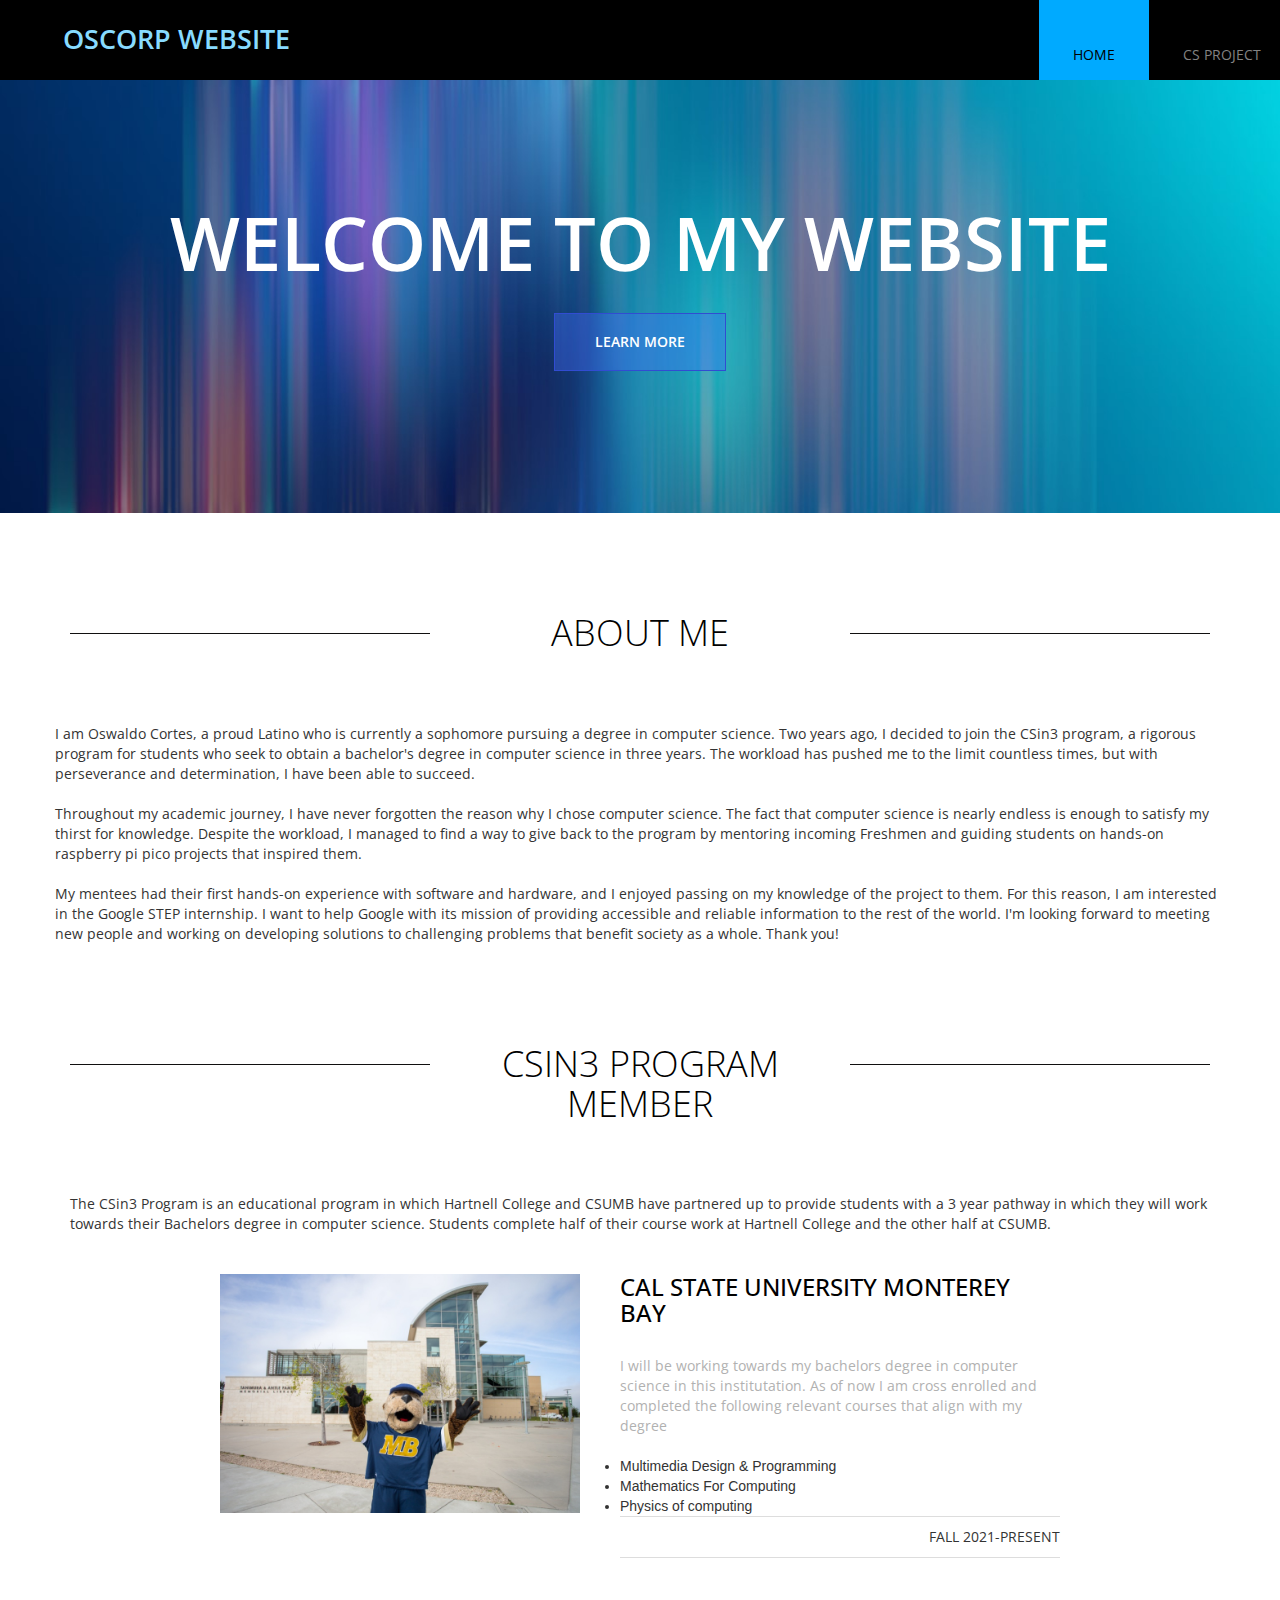
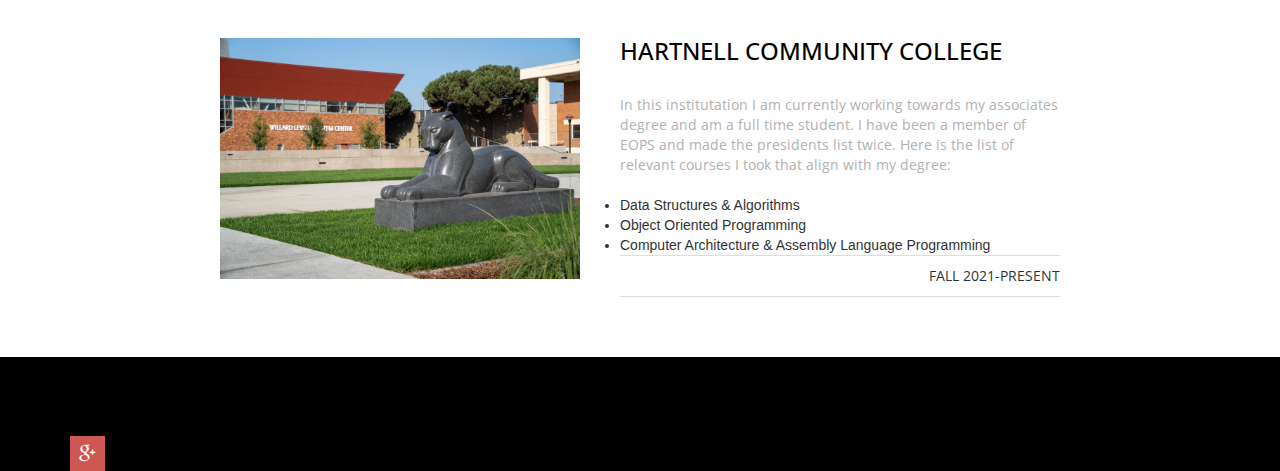
<file: index.html>
<!DOCTYPE html>
<html lang="en">
<head>
  <meta charset="utf-8">
  <meta http-equiv="X-UA-Compatible" content="IE=edge">
  <meta name="viewport" content="width=device-width, initial-scale=1">
  <title>OSCORP Website</title>
<!--
Holiday Template
http://www.templatemo.com/tm-475-holiday
-->
  <link href='http://fonts.googleapis.com/css?family=Open+Sans:400,300,400italic,600,700' rel='stylesheet' type='text/css'>
  <link href="css/font-awesome.min.css" rel="stylesheet">
  <link href="css/bootstrap.min.css" rel="stylesheet">
  <link href="css/bootstrap-datetimepicker.min.css" rel="stylesheet">  
  <link href="css/flexslider.css" rel="stylesheet">
  <link href="css/templatemo-style.css" rel="stylesheet">

  <!-- HTML5 shim and Respond.js for IE8 support of HTML5 elements and media queries -->
  <!-- WARNING: Respond.js doesn't work if you view the page via file:// -->
    <!--[if lt IE 9]>
    <script src="https://oss.maxcdn.com/html5shiv/3.7.2/html5shiv.min.js"></script>
    <script src="https://oss.maxcdn.com/respond/1.4.2/respond.min.js"></script>
    <![endif]-->

  </head>
  <body class="tm-gray-bg">
  	<!-- Header -->
	  
  	<div class="tm-header">
		<div class = "row">
			<div class="col-lg-6 col-md-4 col-sm-3 tm-site-name-container">
				<a href="#" class="tm-site-name">Oscorp Website</a>	
			</div>
			<nav class="tm-nav">
				<ul>
					<li><a href="projects.html">CS Project</a></li>
					<li><a href="index.html" class="active">Home</a></li>
				</ul>
			</nav>
		</div>
  	</div>
	
	<!-- Banner -->
	<section class="tm-banner">
		<!-- Flexslider -->
		<div class="flexslider flexslider-banner">
		  <ul class="slides">
		    <li>
			    <div class="tm-banner-inner">
					<h1 class="tm-banner-title">Welcome to my Website</h1>
					<a href="#more" class="tm-banner-link">Learn More</a>	
				</div>
				<img src="img/blue7.jpg" width = 100%/>	
		    </li>
		    <!-- <li>
			    <div class="tm-banner-inner">
					<h1 class="tm-banner-title">Lorem <span class="tm-yellow-text">Ipsum</span> Dolor</h1>
					<p class="tm-banner-subtitle">Wonderful Destinations</p>
					<a href="#more" class="tm-banner-link">Learn More</a>	
				</div>
		      <img src="img/banner-2.jpg" alt="Image" />
		    </li>
		    <li>
			    <div class="tm-banner-inner">
					<h1 class="tm-banner-title">Proin <span class="tm-yellow-text">Gravida</span> Nibhvell</h1>
					<p class="tm-banner-subtitle">Velit Auctor</p>
					<a href="#more" class="tm-banner-link">Learn More</a>	
				</div>
		      <img src="img/banner-3.jpg" alt="Image" />
		    </li> -->
		  </ul>
		</div>	
	</section>

		
	
	<!-- white bg -->
	<section class="tm-white-bg">
		<div class="container">
			<div class="row">
				<div class="tm-section-header section-margin-top">
					<div class="col-lg-4 col-md-3 col-sm-3"><hr></div>
					<div class="col-lg-4 col-md-6 col-sm-6" id = more><h2 class="tm-section-title">About Me</h2></div>
					<div class="col-lg-4 col-md-3 col-sm-3"><hr></div>	
				</div>
				<div>
					<p>
						I am Oswaldo Cortes, a proud Latino who is currently a sophomore pursuing a degree in computer science.
						Two years ago, I decided to join the CSin3 program, a rigorous program for students who seek to obtain a
						bachelor's degree in computer science in three years. The workload has pushed me to the limit countless times,
						 but with perseverance and determination, I have been able to succeed.
						<br>
						<br>
						Throughout my academic journey, I have never forgotten the reason why I chose computer science. The fact that
						computer science is nearly endless is enough to satisfy my thirst for knowledge. Despite the workload, I managed
						to find a way to give back to the program by mentoring incoming Freshmen and guiding students on hands-on raspberry
						pi pico projects that inspired them.
						<br>
						<br>
						My mentees had their first hands-on experience with software and hardware, and I enjoyed passing on my knowledge
						 of the project to them. For this reason, I am interested in the Google STEP internship. I want to help Google with
						  its mission of providing accessible and reliable information to the rest of the world. I'm looking forward to meeting 
						  new people and working on developing solutions to challenging problems that benefit society as a whole. Thank you!
					</p>
				</div>
				<!-- <div class="col-lg-6">
					<div class="tm-home-box-3">
						<div class="tm-home-box-3-img-container">
							<img src="img/index-07.jpg" alt="image" class="img-responsive">	
						</div>						
						<div class="tm-home-box-3-info">
							<p class="tm-home-box-3-description">Stuff</p>
					        <div class="tm-home-box-2-container">
							<a href="#" class="tm-home-box-2-link"><i class="fa fa-heart tm-home-box-2-icon border-right"></i></a>
							<a href="#" class="tm-home-box-2-link"><span class="tm-home-box-2-description box-3">Travel</span></a>
							<a href="#" class="tm-home-box-2-link"><i class="fa fa-edit tm-home-box-2-icon border-left"></i></a>
						</div>
						</div>						
					</div>					
			     </div> -->
			</div>		
		</div>
	</section>

	<section class="tm-white-bg section-padding-bottom">
		<div class="container">
			<div class="row">
				<div class="tm-section-header section-margin-top">
					<div class="col-lg-4 col-md-3 col-sm-3"><hr></div>
					<div class="col-lg-4 col-md-6 col-sm-6"><h2 class="tm-section-title">CSin3 Program Member</h2></div>
					<div class="col-lg-4 col-md-3 col-sm-3"><hr></div>	
				</div>				
			</div>
			<div>
				<p class="margin-bottom-40">
					The CSin3 Program is an educational program in which 
					Hartnell College and CSUMB have partnered up to provide students with a 3 year pathway in which
					they will work towards their Bachelors degree in computer science. Students complete half of their
					course work at Hartnell College and the other half at CSUMB.
				</p>
			</div>
			<div class="row">
				<!-- Testimonial -->
				<div class="col-lg-12">
					<div class="tm-what-we-do-right">
						<div class="tm-about-box-2 margin-bottom-80">
							<img src="img/CSUMB.jpg" width = 360 alt="image" class="tm-about-box-2-img">
							<div class="tm-about-box-2-text">
								<h3 class="tm-about-box-2-title">Cal State University Monterey Bay</h3>
				                <p class="tm-about-box-2-description gray-text">
									I will be working towards my bachelors degree in computer science in this institutation.
									As of now I am cross enrolled and completed the following relevant courses that align with
									my degree
									<ul>
										<li>Multimedia Design & Programming</li>
										<li>Mathematics For Computing</li>
										<li>Physics of computing</li>
									</ul>
								</p>

				                <p class="tm-about-box-2-footer">Fall 2021-Present</p>	
							</div>		                
						</div>
						<div class="tm-about-box-2">
							<img src="img/Hartnell.jpg" width = 360 alt="image" class="tm-about-box-2-img">
							<div class="tm-about-box-2-text">
								<h3 class="tm-about-box-2-title">Hartnell Community College</h3>
				                <p class="tm-about-box-2-description gray-text">
									In this institutation I am currently working towards my associates degree
									and am a full time student. I have been a member of EOPS and made the presidents
									list twice. Here is the list of relevant courses I took that align with my degree:
									<ul>
										<li>Data Structures & Algorithms</li>
										<li>Object Oriented Programming</li>
										<li>Computer Architecture & Assembly Language Programming</li>
									</ul>
								</p>
				                <p class="tm-about-box-2-footer">Fall 2021-Present</p>	
							</div>		                
						</div>
					</div>
					<!-- <div class="tm-testimonials-box">
						<h3 class="tm-testimonials-title">Testimonials</h3>
						<div class="tm-testimonials-content">
							<div class="tm-testimonial">
								<p>"Proin gravida nibh vel velit auctor aliquet. Aenean sollicitudin, lorem quis bibendum."</p>
		                		<strong class="text-uppercase">John Smith</strong>	
							</div>
							<div class="tm-testimonial">
								<p>"Nisi elit consequat ipsum, nec sagittis sem nibh id elit duis sed odio sit amet nibh."</p>
			                	<strong class="text-uppercase">Lorens</strong>		
							</div>
	       					<div class="tm-testimonial">
	       						<p>"Rulputate cursus a sit amet mauris. Morbi accumsan ipsum velit. Nam nec tellus a odio tincidunt auctor a ornare odio."<p>
	                			<strong class="text-uppercase">Robert</strong>
	       					</div>                	
						</div>
					</div>	 -->
				</div>							
			</div>			
		</div>
	</section>
	<footer class="tm-black-bg">
		<div class="container">
			<div class="contact-social">
				<h1>Contact Info:</h1>
				<br>
				<a href="mailto:ocortestinoco@gmail.com" class="tm-social-icon tm-social-google-plus"><i class="fa fa-google-plus"></i></a>
			</div>
		</div>		
	</footer>
	<script type="text/javascript" src="js/jquery-1.11.2.min.js"></script>      		<!-- jQuery -->
  	<script type="text/javascript" src="js/moment.js"></script>							<!-- moment.js -->
	<script type="text/javascript" src="js/bootstrap.min.js"></script>					<!-- bootstrap js -->
	<script type="text/javascript" src="js/bootstrap-datetimepicker.min.js"></script>	<!-- bootstrap date time picker js, http://eonasdan.github.io/bootstrap-datetimepicker/ -->
	<script type="text/javascript" src="js/jquery.flexslider-min.js"></script>
<!--
	<script src="js/froogaloop.js"></script>
	<script src="js/jquery.fitvid.js"></script>
-->
   	<script type="text/javascript" src="js/templatemo-script.js"></script>      		<!-- Templatemo Script -->
	<script>
		// HTML document is loaded. DOM is ready.
		$(function() {

			$('#hotelCarTabs a').click(function (e) {
			  e.preventDefault()
			  $(this).tab('show')
			})

        	$('.date').datetimepicker({
            	format: 'MM/DD/YYYY'
            });
            $('.date-time').datetimepicker();

			// https://css-tricks.com/snippets/jquery/smooth-scrolling/
		  	$('a[href*=#]:not([href=#])').click(function() {
			    if (location.pathname.replace(/^\//,'') == this.pathname.replace(/^\//,'') && location.hostname == this.hostname) {
			      var target = $(this.hash);
			      target = target.length ? target : $('[name=' + this.hash.slice(1) +']');
			      if (target.length) {
			        $('html,body').animate({
			          scrollTop: target.offset().top
			        }, 1000);
			        return false;
			      }
			    }
		  	});
		});
		
		// Load Flexslider when everything is loaded.
		$(window).load(function() {	  		
			// Vimeo API nonsense

/*
			  var player = document.getElementById('player_1');
			  $f(player).addEvent('ready', ready);
			 
			  function addEvent(element, eventName, callback) {
			    if (element.addEventListener) {
			      element.addEventListener(eventName, callback, false)
			    } else {
			      element.attachEvent(eventName, callback, false);
			    }
			  }
			 
			  function ready(player_id) {
			    var froogaloop = $f(player_id);
			    froogaloop.addEvent('play', function(data) {
			      $('.flexslider').flexslider("pause");
			    });
			    froogaloop.addEvent('pause', function(data) {
			      $('.flexslider').flexslider("play");
			    });
			  }
*/

			 
			 
			  // Call fitVid before FlexSlider initializes, so the proper initial height can be retrieved.
/*

			  $(".flexslider")
			    .fitVids()
			    .flexslider({
			      animation: "slide",
			      useCSS: false,
			      animationLoop: false,
			      smoothHeight: true,
			      controlNav: false,
			      before: function(slider){
			        $f(player).api('pause');
			      }
			  });
*/


			  

//	For images only
		    $('.flexslider').flexslider({
			    controlNav: false
		    });


	  	});
	</script>
 </body>
 </html>
</file>
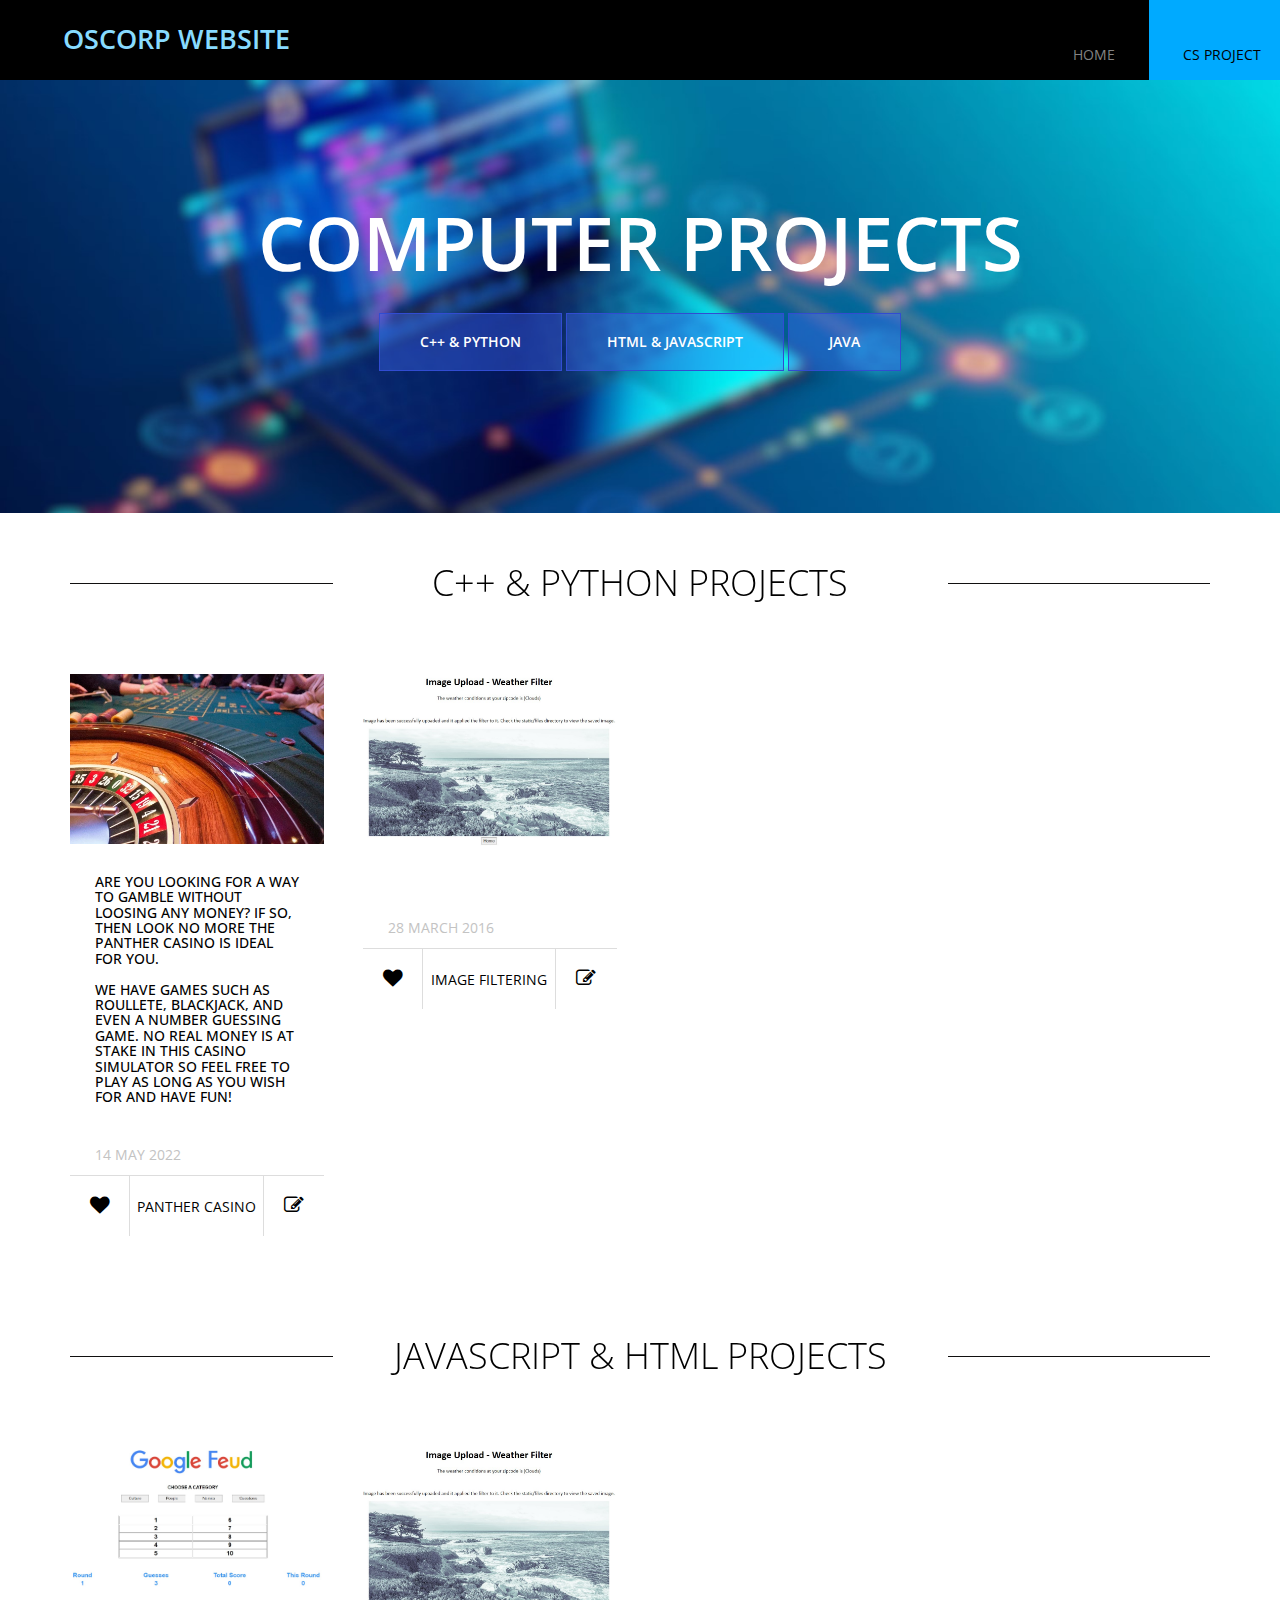
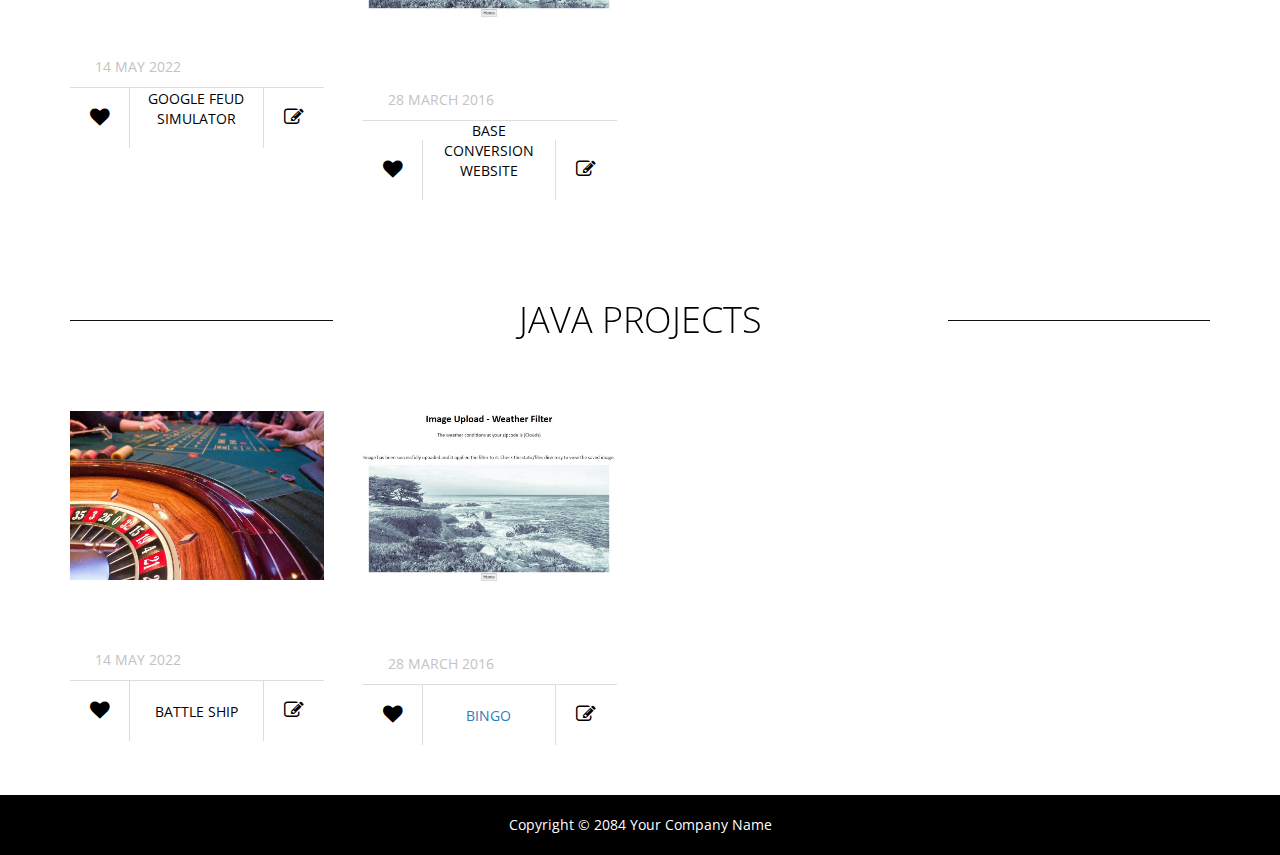
<file: projects.html>
<!DOCTYPE html>
<html lang="en">
<head>
  <meta charset="utf-8">
  <meta http-equiv="X-UA-Compatible" content="IE=edge">
  <meta name="viewport" content="width=device-width, initial-scale=1">
  <title>Holiday - About</title>
<!--
Holiday Template
http://www.templatemo.com/tm-475-holiday
-->
  <link href='http://fonts.googleapis.com/css?family=Open+Sans:400,300,400italic,600,700' rel='stylesheet' type='text/css'>
  <link href="css/font-awesome.min.css" rel="stylesheet">
  <link href="css/bootstrap.min.css" rel="stylesheet">
  <link href="css/bootstrap-datetimepicker.min.css" rel="stylesheet">  
  <link href="css/flexslider.css" rel="stylesheet">
  <link href="css/templatemo-style.css" rel="stylesheet">

  <!-- HTML5 shim and Respond.js for IE8 support of HTML5 elements and media queries -->
  <!-- WARNING: Respond.js doesn't work if you view the page via file:// -->
    <!--[if lt IE 9]>
    <script src="https://oss.maxcdn.com/html5shiv/3.7.2/html5shiv.min.js"></script>
    <script src="https://oss.maxcdn.com/respond/1.4.2/respond.min.js"></script>
    <![endif]-->

  </head>
  <body class="tm-gray-bg">
  	<!-- Header -->
  	<div class="tm-header">
		<div class = "row">
			<div class="col-lg-6 col-md-4 col-sm-3 tm-site-name-container">
				<a href="#" class="tm-site-name">Oscorp Website</a>	
			</div>
			<nav class="tm-nav">
				<ul>
					<li><a href="projects.html" class="active">CS Project</a></li>
					<li><a href="index.html">Home</a></li>
				</ul>
			</nav>
		</div>
  	</div>
	
	<!-- Banner -->
	<section class="tm-banner">
		<!-- Flexslider -->
		<div class="flexslider flexslider-banner">
		  <ul class="slides">
		    <li>
			    <div class="tm-banner-inner">
					<h1 class="tm-banner-title">Computer Projects</h1>
					<div class = "row">
						<a href="#c" class="tm-banner-link">C++ & Python</a>
						<a href="#html" class="tm-banner-link">HTML & Javascript</a>
						<a href="#java" class="tm-banner-link">Java</a>
					</div>
						
				</div>
		      <img src="img/blur.jpg" height = 200/>
		    </li>
		    <!-- <li>
			    <div class="tm-banner-inner">
					<h1 class="tm-banner-title">Lorem Ipsum Dolor</h1>
					<p class="tm-banner-subtitle">Wonderful Destinations</p>
					<a href="#more" class="tm-banner-link">Learn More</a>	
				</div>
		      <img src="img/banner-2.jpg" />
		    </li>
		    <li>
			    <div class="tm-banner-inner">
					<h1 class="tm-banner-title">Proin Gravida Nibhvell</h1>
					<p class="tm-banner-subtitle">Velit Auctor</p>
					<a href="#more" class="tm-banner-link">Learn More</a>	
				</div>
		      <img src="img/banner-1.jpg" />
		    </li> -->
		  </ul>
		</div>		
	</section>

	<!-- gray bg -->	
	<section class="container tm-home-section-1" id="more">
		<div class="row">
			<!-- slider -->
			<!-- <div class="flexslider flexslider-about effect2">
			  <ul class="slides">
			    <li>
			      <img src="img/about-1.jpg" alt="image" />
			      <div class="flex-caption">
			      	<h2 class="slider-title">Welcome To Holiday</h2>
			      	<h3 class="slider-subtitle">Gravida nibh vel velit auctor aliquet enean sollicitudin lorem quis auctor</h3>
			      	<p class="slider-description">Holiday is free Bootstrap v3.3.5 responsive template for tour and travel websites. You can download and use this layout for any purpose. You do not need to provide a credit link to us. If you have any question, feel free to <a href="http://www.facebook.com/templatemo" target="_parent">contact us</a>. <br><br>
                    Nam nec tellus a odio tincidunt auctor a ornare odio. Sed non mauris vitae erat consequat auctor eu in elit. Class aptent taciti sociosqu ad litora torquent per conubia nostra, per inceptos himenaeos. Mauris in erat justo. Nullam ac urna eu felis dapibus condimentum.</p>
			      	<div class="slider-social">
			      		<a href="#" class="tm-social-icon"><i class="fa fa-twitter"></i></a>
			      		<a href="#" class="tm-social-icon"><i class="fa fa-facebook"></i></a>
			      		<a href="#" class="tm-social-icon"><i class="fa fa-pinterest"></i></a>
			      		<a href="#" class="tm-social-icon"><i class="fa fa-google-plus"></i></a>
			      	</div>
			      </div>			      
			    </li>
			    <li>
			      <img src="img/about-1.jpg" alt="image" />
			      <div class="flex-caption">
			      	<h2 class="slider-title">Thank you for choosing us!</h2>
			      	<h3 class="slider-subtitle">Gravida nibh vel velit auctor aliquet enean sollicitudin lorem quis auctor, nisi elit consequat ipsum</h3>
			      	<p class="slider-description">Morbi accumsan ipsum velit. Nam nec tellus a odio tincidunt auctor a ornare odio. Sed non mauris vitae erat consequat auctor eu in elit. Class aptent taciti sociosqu ad litora torquent per conubia nostra, per inceptos himenaeos.<br><br>
                    Mauris in erat justo. Nullam ac urna eu felis dapibus condimentum sit amet a augue. Sed non neque elit. Sed ut imperdiet nisi. Proin condimentum fermentum nunc. Etiam pharetra, erat sed fermentum feugiat, velit mauris gestas quam, ut aliquam massa nisi.</p>
			      	<div class="slider-social">
			      		<a href="#" class="tm-social-icon"><i class="fa fa-twitter"></i></a>
			      		<a href="#" class="tm-social-icon"><i class="fa fa-facebook"></i></a>
			      		<a href="#" class="tm-social-icon"><i class="fa fa-pinterest"></i></a>
			      		<a href="#" class="tm-social-icon"><i class="fa fa-google-plus"></i></a>
			      	</div>
			      </div>			      
			    </li>
			    <li>
			      <img src="img/about-1.jpg" alt="image" />
			      <div class="flex-caption">
			      	<h2 class="slider-title">More Programs to come</h2>
			      	<h3 class="slider-subtitle">Gravida nibh vel velit auctor aliquet enean sollicitudin lorem quis auctor, nisi elit consequat ipsum</h3>
			      	<p class="slider-description">Morbi accumsan ipsum velit. Nam nec tellus a odio tincidunt auctor a ornare odio. Sed non mauris vitae erat consequat auctor eu in elit. Class aptent taciti sociosqu ad litora torquent per conubia nostra, per inceptos himenaeos. Mauris in erat justo. Nullam ac urna eu felis dapibus condimentum sit amet a augue. Sed non neque elit. Sed ut imperdiet nisi. Proin condimentum fermentum nunc. Etiam pharetra, erat sed fermentum feugiat, velit mauris gestas quam, ut aliquam massa nisi.</p>
			      	<div class="slider-social">
			      		<a href="#" class="tm-social-icon"><i class="fa fa-twitter"></i></a>
			      		<a href="#" class="tm-social-icon"><i class="fa fa-facebook"></i></a>
			      		<a href="#" class="tm-social-icon"><i class="fa fa-pinterest"></i></a>
			      		<a href="#" class="tm-social-icon"><i class="fa fa-google-plus"></i></a>
			      	</div>
			      </div>			      
			    </li>
			    <li>
			      <img src="img/about-1.jpg" alt="image" />
			      <div class="flex-caption">
			      	<h2 class="slider-title">Tour and Travel</h2>
			      	<h3 class="slider-subtitle">Gravida nibh vel velit auctor aliquet enean sollicitudin lorem quis auctor, nisi elit consequat ipsum</h3>
			      	<p class="slider-description">Morbi accumsan ipsum velit. Nam nec tellus a odio tincidunt auctor a ornare odio. Sed non mauris vitae erat consequat auctor eu in elit. Class aptent taciti sociosqu ad litora torquent per conubia nostra, per inceptos himenaeos. Mauris in erat justo. Nullam ac urna eu felis dapibus condimentum sit amet a augue. Sed non neque elit. Sed ut imperdiet nisi. Proin condimentum fermentum nunc. Etiam pharetra, erat sed fermentum feugiat, velit mauris gestas quam, ut aliquam massa nisi.</p>
			      	<div class="slider-social">
			      		<a href="#" class="tm-social-icon"><i class="fa fa-twitter"></i></a>
			      		<a href="#" class="tm-social-icon"><i class="fa fa-facebook"></i></a>
			      		<a href="#" class="tm-social-icon"><i class="fa fa-pinterest"></i></a>
			      		<a href="#" class="tm-social-icon"><i class="fa fa-google-plus"></i></a>
			      	</div>
			      </div>			      
			    </li>
			  </ul>
			</div> -->
		</div>
	
		<!-- C++ & Python Projects-->
		<div class="section-margin-top">
			<div class="row">				
				<div class="tm-section-header">
					<div class="col-lg-3 col-md-3 col-sm-3"><hr></div>
					<div class="col-lg-6 col-md-6 col-sm-6" id = c><h2 class="tm-section-title">C++ & Python Projects</h2></div>
					<div class="col-lg-3 col-md-3 col-sm-3"><hr></div>	
				</div>
			</div>
			<div class = "row">
				<div class="col">
					<div class="col-lg-3 col-md-3 col-sm-6 col-xs-6 col-xxs-12">
						<div class="tm-home-box-2">						
							<img src="img/Casino.jpg" alt="image" class="img-responsive">
							<h3>
								Are you looking for a way to gamble without loosing any money? If so, then look no more the Panther
								casino is ideal for you. 
								<br>
								<br>
								We have games such as roullete, blackjack, and even a number guessing game. No real
								money is at stake in this casino simulator so feel free to play as long as you wish for and have fun!
							</h3>
							<p class="tm-date">14 May 2022</p>
							<div class="tm-home-box-2-container">
								<a href="#" class="tm-home-box-2-link"><i class="fa fa-heart tm-home-box-2-icon border-right"></i></a>
								<a href="https://github.com/OsCortes88/Panther-Casino" class="tm-home-box-2-link"><span class="tm-home-box-2-description">Panther Casino</span></a>
								<a href="#" class="tm-home-box-2-link"><i class="fa fa-edit tm-home-box-2-icon border-left"></i></a>
							</div>
						</div>
					</div>
				</div>
				<div class="col">
					<div class="col-lg-3 col-md-3 col-sm-6 col-xs-6 col-xxs-12">
						<div class="tm-home-box-2">						
							<img src="img/CSTProject.jpg" alt="image" class="img-responsive">
							<h3>
								<!-- Description -->
							</h3>
							<p class="tm-date">28 March 2016</p>
							<div class="tm-home-box-2-container">
								<a href="#" class="tm-home-box-2-link"><i class="fa fa-heart tm-home-box-2-icon border-right"></i></a>
								<a href="https://github.com/OsCortes88/CST-205-Final-Project" class="tm-home-box-2-link"><span class="tm-home-box-2-description">Image Filtering</span></a>
								<a href="#" class="tm-home-box-2-link"><i class="fa fa-edit tm-home-box-2-icon border-left"></i></a>
							</div>
						</div>
					</div>
				</div>	
			</div>
		</div>

		<!-- Javascript & HTML Projects-->
		<div class="section-margin-top">
			<div class="row">				
				<div class="tm-section-header">
					<div class="col-lg-3 col-md-3 col-sm-3"><hr></div>
					<div class="col-lg-6 col-md-6 col-sm-6" id = html><h2 class="tm-section-title">Javascript & HTML Projects</h2></div>
					<div class="col-lg-3 col-md-3 col-sm-3"><hr></div>	
				</div>
			</div>
			<div class = "row">
				<div class="col">
					<div class="col-lg-3 col-md-3 col-sm-6 col-xs-6 col-xxs-12">
						<div class="tm-home-box-2">						
							<img src="img/google-project.jpg" alt="image" class="img-responsive">
							<h3>
								<!-- Description -->
							</h3>
							<p class="tm-date">14 May 2022</p>
							<div class="tm-home-box-2-container">
								<a href="#" class="tm-home-box-2-link"><i class="fa fa-heart tm-home-box-2-icon border-right"></i></a>
								<a href="https://github.com/OsCortes88/Google-Feud-Simulator" class="tm-home-box-2-link"><span class="tm-home-box-2-description">Google Feud Simulator</span></a>
								<a href="#" class="tm-home-box-2-link"><i class="fa fa-edit tm-home-box-2-icon border-left"></i></a>
							</div>
						</div>
					</div>
				</div>
				<div class="col">
					<div class="col-lg-3 col-md-3 col-sm-6 col-xs-6 col-xxs-12">
						<div class="tm-home-box-2">						
							<img src="img/CSTProject.jpg" alt="image" class="img-responsive">
							<h3>
								<!-- Description -->
							</h3>
							<p class="tm-date">28 March 2016</p>
							<div class="tm-home-box-2-container">
								<a href="#" class="tm-home-box-2-link"><i class="fa fa-heart tm-home-box-2-icon border-right"></i></a>
								<a href="https://github.com/OsCortes88/CST-205-Final-Project" class="tm-home-box-2-link"><span class="tm-home-box-2-description">Base Conversion Website</span></a>
								<a href="#" class="tm-home-box-2-link"><i class="fa fa-edit tm-home-box-2-icon border-left"></i></a>
							</div>
						</div>
					</div>
				</div>
			</div>
		</div>

		<!-- Java Projects-->
		<div class="section-margin-top">
			<div class="row">				
				<div class="tm-section-header">
					<div class="col-lg-3 col-md-3 col-sm-3"><hr></div>
					<div class="col-lg-6 col-md-6 col-sm-6" id = java><h2 class="tm-section-title">Java Projects</h2></div>
					<div class="col-lg-3 col-md-3 col-sm-3"><hr></div>	
				</div>
			</div>
			<div class = "row">
				<div class="col">
					<div class="col-lg-3 col-md-3 col-sm-6 col-xs-6 col-xxs-12">
						<div class="tm-home-box-2">						
							<img src="img/Casino.jpg" alt="image" class="img-responsive">
							<h3>
								<!-- Desciption -->
							</h3>
							<p class="tm-date">14 May 2022</p>
							<div class="tm-home-box-2-container">
								<a href="#" class="tm-home-box-2-link"><i class="fa fa-heart tm-home-box-2-icon border-right"></i></a>
								<a href="https://github.com/OsCortes88/Battle-Ship" class="tm-home-box-2-link"><span class="tm-home-box-2-description">Battle Ship</span></a>
								<a href="#" class="tm-home-box-2-link"><i class="fa fa-edit tm-home-box-2-icon border-left"></i></a>
							</div>
						</div>
					</div>
				</div>
				<div class="col">
					<div class="col-lg-3 col-md-3 col-sm-6 col-xs-6 col-xxs-12">
						<div class="tm-home-box-2">						
							<img src="img/CSTProject.jpg" alt="image" class="img-responsive">
							<h3>
								<!-- Description -->
							</h3>
							<p class="tm-date">28 March 2016</p>
							<div class="tm-home-box-2-container">
								<a href="#" class="tm-home-box-2-link"><i class="fa fa-heart tm-home-box-2-icon border-right"></i></a>
								<a href="https://github.com/OsCortes88/Bingo class="tm-home-box-2-link"><span class="tm-home-box-2-description">Bingo</span></a>
								<a href="#" class="tm-home-box-2-link"><i class="fa fa-edit tm-home-box-2-icon border-left"></i></a>
							</div>
						</div>
					</div>
				</div>	
			</div>	
		</div>
	
		<!-- <div class="section-margin-top about-section">
			<div class="row">				
				<div class="tm-section-header">
					<div class="col-lg-3 col-md-3 col-sm-3"><hr></div>
					<div class="col-lg-6 col-md-6 col-sm-6"><h2 class="tm-section-title">Who We Are</h2></div>
					<div class="col-lg-3 col-md-3 col-sm-3"><hr></div>	
				</div>
			</div>
			<div class="row">
				<div class="col-lg-3 col-md-3 col-sm-6 col-xs-12">
					<div class="tm-about-box-1">
						<a href="#"><img src="img/about-4.jpg" alt="img" class="tm-about-box-1-img"></a>
						<h3 class="tm-about-box-1-title">Thomas <span>( Founder )</span></h3>
						<p class="margin-bottom-15 gray-text">Proin gravida nibhvell aliquet. Aenean sollicitudin bibum auctor nisi elit.</p>
						<div class="gray-text">
							<a href="#" class="tm-social-icon"><i class="fa fa-twitter"></i></a>
							<a href="#" class="tm-social-icon"><i class="fa fa-facebook"></i></a>
							<a href="#" class="tm-social-icon"><i class="fa fa-pinterest"></i></a>
							<a href="#" class="tm-social-icon"><i class="fa fa-google-plus"></i></a>
						</div>
					</div>
				</div>
				<div class="col-lg-3 col-md-3 col-sm-6 col-xs-12">
					<div class="tm-about-box-1">
						<a href="#"><img src="img/about-5.jpg" alt="img" class="tm-about-box-1-img"></a>
						<h3 class="tm-about-box-1-title">Keith <span>( Co-Founder )</span></h3>
						<p class="margin-bottom-15 gray-text">Proin gravida nibhvell aliquet. Aenean sollicitudin bibum auctor nisi elit.</p>
						<div class="gray-text">
							<a href="#" class="tm-social-icon"><i class="fa fa-twitter"></i></a>
							<a href="#" class="tm-social-icon"><i class="fa fa-facebook"></i></a>
							<a href="#" class="tm-social-icon"><i class="fa fa-pinterest"></i></a>
							<a href="#" class="tm-social-icon"><i class="fa fa-google-plus"></i></a>
						</div>
					</div>
				</div>
				<div class="col-lg-3 col-md-3 col-sm-6 col-xs-12">
					<div class="tm-about-box-1">
						<a href="#"><img src="img/about-6.jpg" alt="img" class="tm-about-box-1-img"></a>
						<h3 class="tm-about-box-1-title">John <span>( General Manager )</span></h3>
						<p class="margin-bottom-15 gray-text">Proin gravida nibhvell aliquet. Aenean sollicitudin bibum auctor nisi elit.</p>
						<div class="gray-text">
							<a href="#" class="tm-social-icon"><i class="fa fa-twitter"></i></a>
							<a href="#" class="tm-social-icon"><i class="fa fa-facebook"></i></a>
							<a href="#" class="tm-social-icon"><i class="fa fa-pinterest"></i></a>
							<a href="#" class="tm-social-icon"><i class="fa fa-google-plus"></i></a>
						</div>
					</div>
				</div>
				<div class="col-lg-3 col-md-3 col-sm-6 col-xs-12">
					<div class="tm-about-box-1">
						<a href="#"><img src="img/about-7.jpg" alt="img" class="tm-about-box-1-img"></a>
						<h3 class="tm-about-box-1-title">Smith <span>( Manager )</span></h3>
						<p class="margin-bottom-15 gray-text">Proin gravida nibhvell aliquet. Aenean sollicitudin bibum auctor nisi elit.</p>
						<div class="gray-text">
							<a href="#" class="tm-social-icon"><i class="fa fa-twitter"></i></a>
							<a href="#" class="tm-social-icon"><i class="fa fa-facebook"></i></a>
							<a href="#" class="tm-social-icon"><i class="fa fa-pinterest"></i></a>
							<a href="#" class="tm-social-icon"><i class="fa fa-google-plus"></i></a>
						</div>
					</div>
				</div>
			</div>		
		</div> -->
	</section>		
	
	
	<footer class="tm-black-bg">
		<div class="container">
			<div class="row">
				<p class="tm-copyright-text">Copyright &copy; 2084 Your Company Name</p>
			</div>
		</div>		
	</footer>
	<script type="text/javascript" src="js/jquery-1.11.2.min.js"></script>      		<!-- jQuery -->
  	<script type="text/javascript" src="js/bootstrap.min.js"></script>					<!-- bootstrap js -->
  	<script type="text/javascript" src="js/jquery.flexslider-min.js"></script>			<!-- flexslider js -->
  	<script type="text/javascript" src="js/templatemo-script.js"></script>      		<!-- Templatemo Script -->
	<script>
		$(function() {

			// https://css-tricks.com/snippets/jquery/smooth-scrolling/
		  	$('a[href*=#]:not([href=#])').click(function() {
			    if (location.pathname.replace(/^\//,'') == this.pathname.replace(/^\//,'') && location.hostname == this.hostname) {
			      var target = $(this.hash);
			      target = target.length ? target : $('[name=' + this.hash.slice(1) +']');
			      if (target.length) {
			        $('html,body').animate({
			          scrollTop: target.offset().top
			        }, 1000);
			        return false;
			      }
			    }
		  	});		  	
		});
		$(window).load(function(){
			// Flexsliders
		  	$('.flexslider.flexslider-banner').flexslider({
			    controlNav: false
		    });
		  	$('.flexslider').flexslider({
		    	animation: "slide",
		    	directionNav: false,
		    	slideshow: false
		  	});
		});
	</script>
 </body>
 </html>
</file>
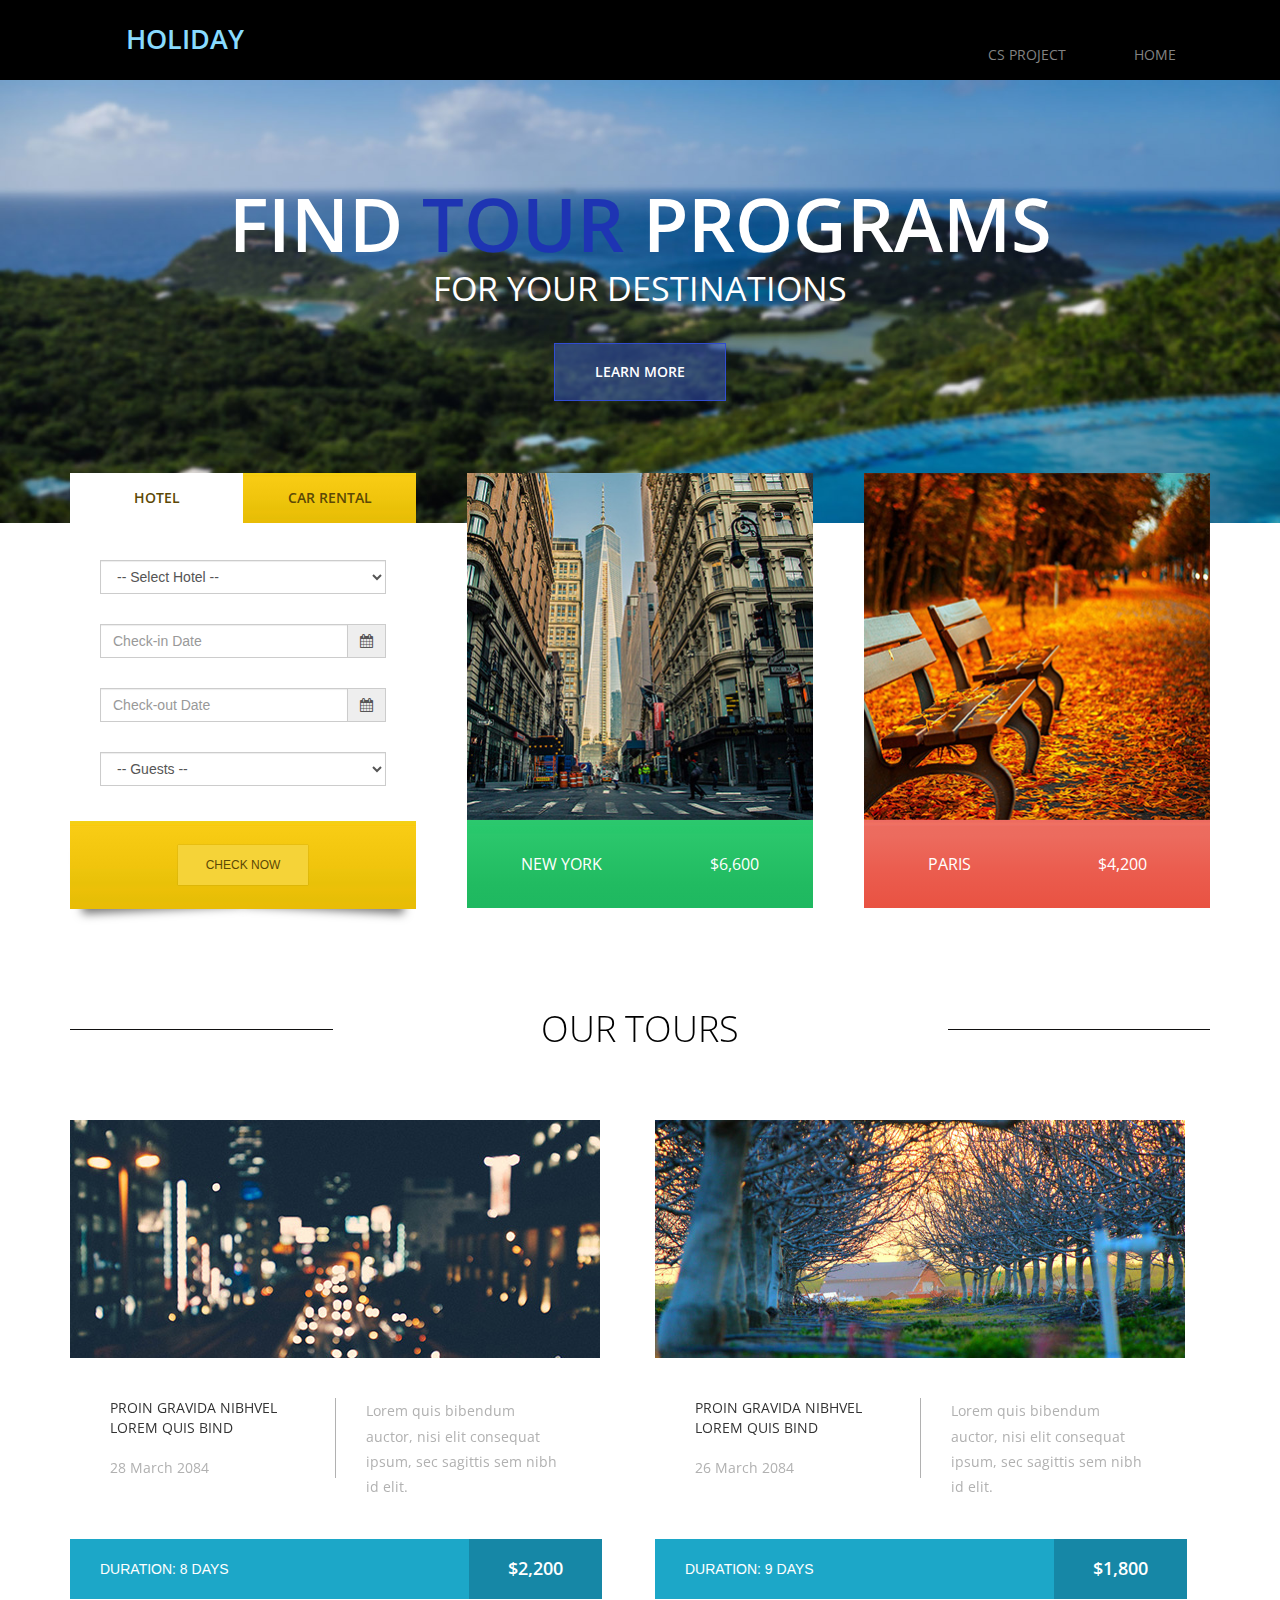
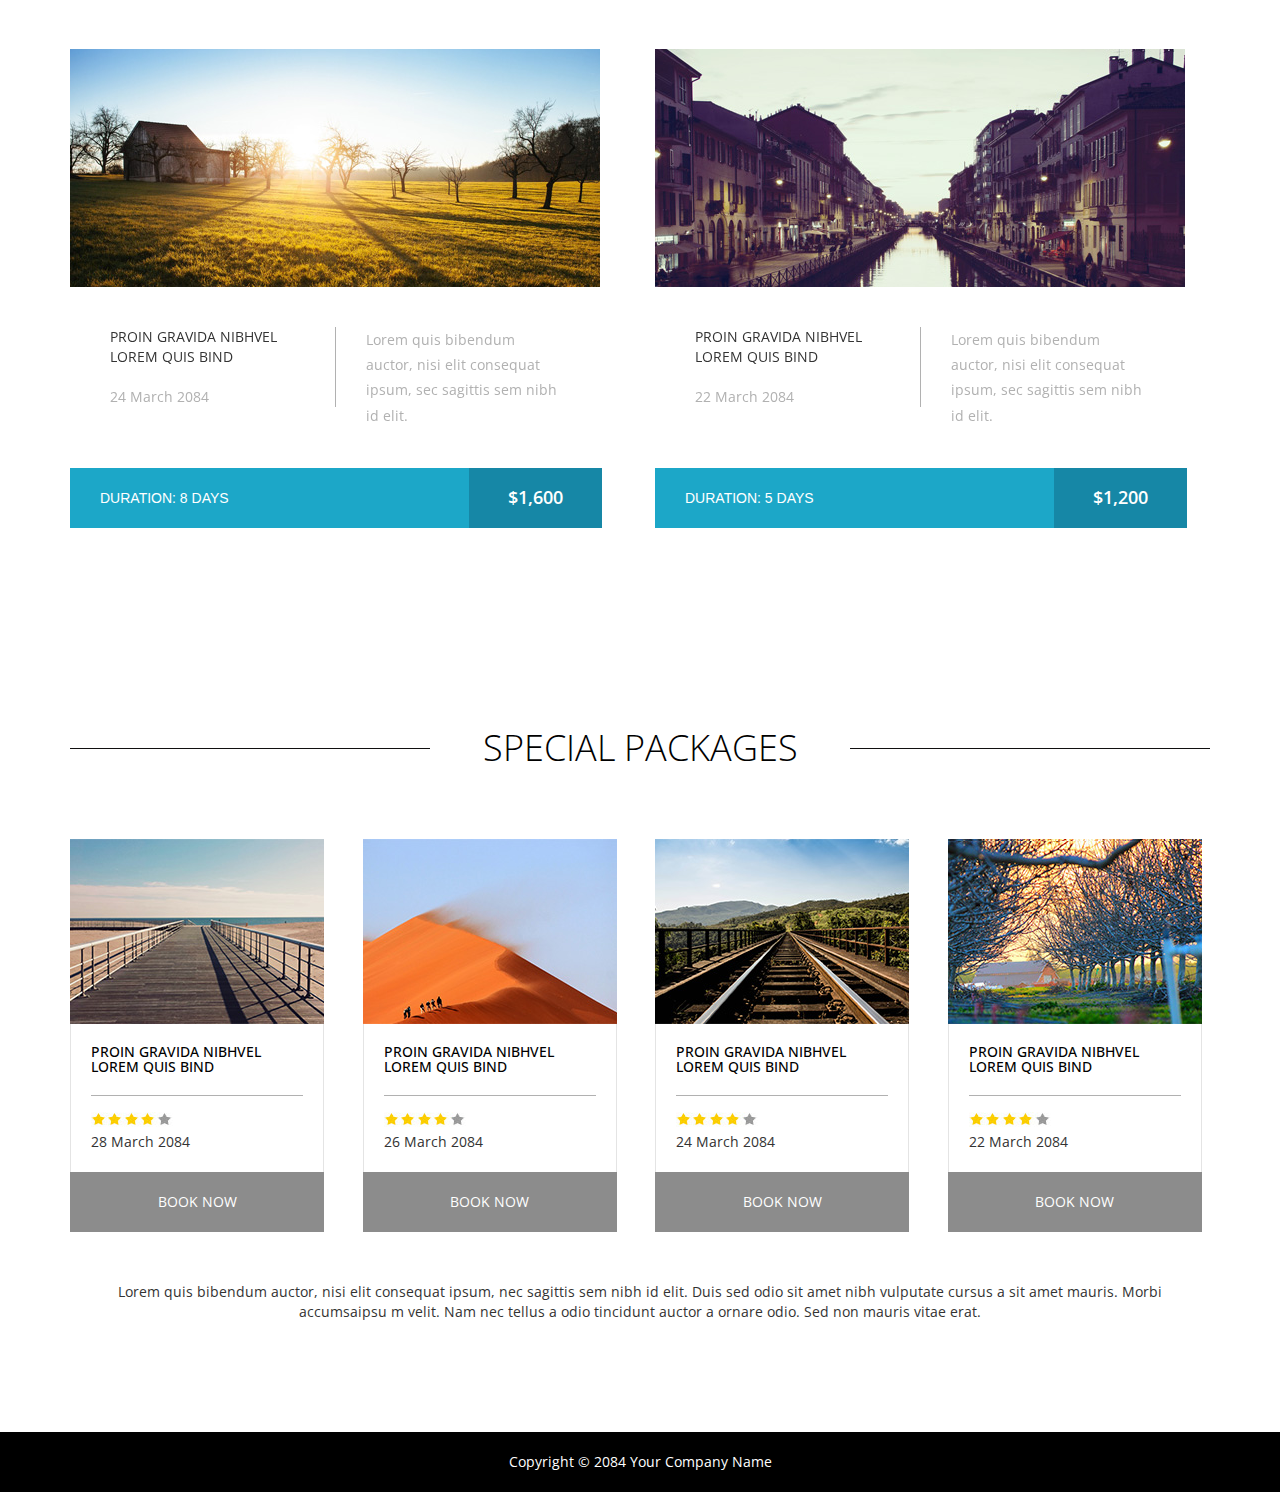
<file: tours.html>
<!DOCTYPE html>
<html lang="en">
<head>
  <meta charset="utf-8">
  <meta http-equiv="X-UA-Compatible" content="IE=edge">
  <meta name="viewport" content="width=device-width, initial-scale=1">
  <title>Holiday - Tours</title>
<!--
Holiday Template
http://www.templatemo.com/tm-475-holiday
-->
  <link href='http://fonts.googleapis.com/css?family=Open+Sans:400,300,400italic,600,700' rel='stylesheet' type='text/css'>
  <link href="css/font-awesome.min.css" rel="stylesheet">
  <link href="css/bootstrap.min.css" rel="stylesheet">
  <link href="css/bootstrap-datetimepicker.min.css" rel="stylesheet"> 
  <link href="css/flexslider.css" rel="stylesheet"> 
  <link href="css/templatemo-style.css" rel="stylesheet">

  <!-- HTML5 shim and Respond.js for IE8 support of HTML5 elements and media queries -->
  <!-- WARNING: Respond.js doesn't work if you view the page via file:// -->
    <!--[if lt IE 9]>
    <script src="https://oss.maxcdn.com/html5shiv/3.7.2/html5shiv.min.js"></script>
    <script src="https://oss.maxcdn.com/respond/1.4.2/respond.min.js"></script>
    <![endif]-->

  </head>
  <body class="tm-gray-bg">
  	<!-- Header -->
  	<div class="tm-header">
  		<div class="container">
  			<div class="row">
  				<div class="col-lg-6 col-md-4 col-sm-3 tm-site-name-container">
  					<a href="#" class="tm-site-name">Holiday</a>	
  				</div>
	  			<div class="col-lg-6 col-md-8 col-sm-9">
	  				<div class="mobile-menu-icon">
		              <i class="fa fa-bars"></i>
		            </div>
	  				<nav class="tm-nav">
						<ul>
							<li><a href="index.html">Home</a></li>
							<li><a href="projects.html">CS Project</a></li>
						</ul>
					</nav>		
	  			</div>				
  			</div>
  		</div>	  	
  	</div>
	
	<!-- Banner -->
	<section class="tm-banner">
		<!-- Flexslider -->
		<div class="flexslider flexslider-banner">
		  <ul class="slides">
		    <li>
			    <div class="tm-banner-inner">
					<h1 class="tm-banner-title">Find <span class="tm-yellow-text">Tour</span> Programs</h1>
					<p class="tm-banner-subtitle">For Your Destinations</p>
					<a href="#more" class="tm-banner-link">Learn More</a>	
				</div>
		      <img src="img/banner-2.jpg" />
		    </li>
		    <li>
			    <div class="tm-banner-inner">
					<h1 class="tm-banner-title">Lorem <span class="tm-yellow-text">Ipsum</span> Dolor</h1>
					<p class="tm-banner-subtitle">Wonderful Destinations</p>
					<a href="#more" class="tm-banner-link">Learn More</a>	
				</div>
		      <img src="img/banner-3.jpg" />
		    </li>
		    <li>
			    <div class="tm-banner-inner">
					<h1 class="tm-banner-title">Proin <span class="tm-yellow-text">Gravida</span> Nibhvell</h1>
					<p class="tm-banner-subtitle">Velit Auctor</p>
					<a href="#more" class="tm-banner-link">Learn More</a>	
				</div>
		      <img src="img/banner-1.jpg" />
		    </li>
		  </ul>
		</div>			
	</section>

	<!-- gray bg -->	
	<section class="container tm-home-section-1" id="more">
		<div class="row">
			<div class="col-lg-4 col-md-4 col-sm-6">
				<!-- Nav tabs -->
				<div class="tm-home-box-1">
					<ul class="nav nav-tabs tm-white-bg" role="tablist" id="hotelCarTabs">
					    <li role="presentation" class="active">
					    	<a href="#hotel" aria-controls="hotel" role="tab" data-toggle="tab">Hotel</a>
					    </li>
					    <li role="presentation">
					    	<a href="#car" aria-controls="car" role="tab" data-toggle="tab">Car Rental</a>
					    </li>
					</ul>

					<!-- Tab panes -->
					<div class="tab-content">
					    <div role="tabpanel" class="tab-pane fade in active tm-white-bg" id="hotel">
					    	<div class="tm-search-box effect2">
								<form action="#" method="post" class="hotel-search-form">
									<div class="tm-form-inner">
										<div class="form-group">
							            	 <select class="form-control">
							            	 	<option value="">-- Select Hotel -- </option>
							            	 	<option value="shangrila">Shangri-La</option>
												<option value="chatrium">Chatrium</option>
												<option value="fourseasons">Four Seasons</option>
												<option value="hilton">Hilton</option>
											</select> 
							          	</div>
							          	<div class="form-group">
							                <div class='input-group date' id='datetimepicker1'>
							                    <input type='text' class="form-control" placeholder="Check-in Date" />
							                    <span class="input-group-addon">
							                        <span class="fa fa-calendar"></span>
							                    </span>
							                </div>
							            </div>
							          	<div class="form-group">
							                <div class='input-group date' id='datetimepicker2'>
							                    <input type='text' class="form-control" placeholder="Check-out Date" />
							                    <span class="input-group-addon">
							                        <span class="fa fa-calendar"></span>
							                    </span>
							                </div>
							            </div>
							            <div class="form-group margin-bottom-0">
							                <select class="form-control">
							            	 	<option value="">-- Guests -- </option>
							            	 	<option value="1">1</option>
												<option value="2">2</option>
												<option value="3">3</option>
												<option value="4">4</option>
												<option value="5p">5+</option>
											</select> 
							            </div>
									</div>							
						            <div class="form-group tm-yellow-gradient-bg text-center">
						            	<button type="submit" name="submit" class="tm-yellow-btn">Check Now</button>
						            </div>  
								</form>
							</div>
					    </div>
					    <div role="tabpanel" class="tab-pane fade tm-white-bg" id="car">
							<div class="tm-search-box effect2">
								<form action="#" method="post" class="hotel-search-form">
									<div class="tm-form-inner">
										<div class="form-group">
							            	 <select class="form-control">
							            	 	<option value="">-- Select Model -- </option>
							            	 	<option value="shangrila">BMW</option>
												<option value="chatrium">Mercedes-Benz</option>
												<option value="fourseasons">Toyota</option>
												<option value="hilton">Honda</option>
											</select> 
							          	</div>
							          	<div class="form-group">
							                <div class='input-group date-time' id='datetimepicker3'>
							                    <input type='text' class="form-control" placeholder="Pickup Date" />
							                    <span class="input-group-addon">
							                        <span class="fa fa-calendar"></span>
							                    </span>
							                </div>
							            </div>
							          	<div class="form-group">
							                <div class='input-group date-time' id='datetimepicker4'>
							                    <input type='text' class="form-control" placeholder="Return Date" />
							                    <span class="input-group-addon">
							                        <span class="fa fa-calendar"></span>
							                    </span>
							                </div>
							            </div>	
							            <div class="form-group">
							            	 <select class="form-control">
							            	 	<option value="">-- Options -- </option>
							            	 	<option value="">Child Seat</option>
												<option value="">GPS Navigator</option>
												<option value="">Insurance</option>
											</select> 
							          	</div>						           
									</div>							
						            <div class="form-group tm-yellow-gradient-bg text-center">
						            	<button type="submit" name="submit" class="tm-yellow-btn">Check Now</button>
						            </div>  
								</form>
							</div>
					    </div>				    
					</div>
				</div>								
			</div>

			<div class="col-lg-4 col-md-4 col-sm-6">
				<div class="tm-home-box-1 tm-home-box-1-2 tm-home-box-1-center">
					<img src="img/index-01.jpg" alt="image" class="img-responsive">
					<a href="#">
						<div class="tm-green-gradient-bg tm-city-price-container">
							<span>New York</span>
							<span>$6,600</span>
						</div>	
					</a>			
				</div>				
			</div>
			<div class="col-lg-4 col-md-4 col-sm-6">
				<div class="tm-home-box-1 tm-home-box-1-2 tm-home-box-1-right">
					<img src="img/index-02.jpg" alt="image" class="img-responsive">
					<a href="#">
						<div class="tm-red-gradient-bg tm-city-price-container">
							<span>Paris</span>
							<span>$4,200</span>
						</div>	
					</a>					
				</div>				
			</div>
		</div>
	
		<div class="section-margin-top">
			<div class="row">				
				<div class="tm-section-header">
					<div class="col-lg-3 col-md-3 col-sm-3"><hr></div>
					<div class="col-lg-6 col-md-6 col-sm-6"><h2 class="tm-section-title">Our Tours</h2></div>
					<div class="col-lg-3 col-md-3 col-sm-3"><hr></div>	
				</div>
			</div>
			<div class="row">
				<div class="col-lg-6 col-md-6 col-sm-6 col-xs-12">
					<div class="tm-tours-box-1">
						<img src="img/tours-03.jpg" alt="image" class="img-responsive">
						<div class="tm-tours-box-1-info">
							<div class="tm-tours-box-1-info-left">
								<p class="text-uppercase margin-bottom-20">Proin Gravida Nibhvel Lorem Quis Bind</p>	
								<p class="gray-text">28 March 2084</p>
							</div>
							<div class="tm-tours-box-1-info-right">
								<p class="gray-text tours-1-description">Lorem quis bibendum auctor, nisi elit consequat ipsum, sec sagittis sem nibh id elit.</p>	
							</div>							
						</div>
						<div class="tm-tours-box-1-link">
							<div class="tm-tours-box-1-link-left">
								Duration: 8 days
							</div>
							<a href="#" class="tm-tours-box-1-link-right">
								$2,200								
							</a>							
						</div>
					</div>					
				</div>
				<div class="col-lg-6 col-md-6 col-sm-6 col-xs-12">
					<div class="tm-tours-box-1">
						<img src="img/tours-04.jpg" alt="image" class="img-responsive">
						<div class="tm-tours-box-1-info">
							<div class="tm-tours-box-1-info-left">
								<p class="text-uppercase margin-bottom-20">Proin Gravida Nibhvel Lorem Quis Bind</p>	
								<p class="gray-text">26 March 2084</p>
							</div>
							<div class="tm-tours-box-1-info-right">
								<p class="gray-text tours-1-description">Lorem quis bibendum auctor, nisi elit consequat ipsum, sec sagittis sem nibh id elit.</p>	
							</div>							
						</div>
						<div class="tm-tours-box-1-link">
							<div class="tm-tours-box-1-link-left">
								Duration: 9 days
							</div>
							<a href="#" class="tm-tours-box-1-link-right">
								$1,800								
							</a>							
						</div>
					</div>					
				</div>
				<div class="col-lg-6 col-md-6 col-sm-6 col-xs-12">
					<div class="tm-tours-box-1">
						<img src="img/tours-05.jpg" alt="image" class="img-responsive">
						<div class="tm-tours-box-1-info">
							<div class="tm-tours-box-1-info-left">
								<p class="text-uppercase margin-bottom-20">Proin Gravida Nibhvel Lorem Quis Bind</p>	
								<p class="gray-text">24 March 2084</p>
							</div>
							<div class="tm-tours-box-1-info-right">
								<p class="gray-text tours-1-description">Lorem quis bibendum auctor, nisi elit consequat ipsum, sec sagittis sem nibh id elit.</p>	
							</div>							
						</div>
						<div class="tm-tours-box-1-link">
							<div class="tm-tours-box-1-link-left">
								Duration: 8 days
							</div>
							<a href="#" class="tm-tours-box-1-link-right">
								$1,600								
							</a>							
						</div>
					</div>					
				</div>
				<div class="col-lg-6 col-md-6 col-sm-6 col-xs-12">
					<div class="tm-tours-box-1">
						<img src="img/tours-06.jpg" alt="image" class="img-responsive">
						<div class="tm-tours-box-1-info">
							<div class="tm-tours-box-1-info-left">
								<p class="text-uppercase margin-bottom-20">Proin Gravida Nibhvel Lorem Quis Bind</p>	
								<p class="gray-text">22 March 2084</p>
							</div>
							<div class="tm-tours-box-1-info-right">
								<p class="gray-text tours-1-description">Lorem quis bibendum auctor, nisi elit consequat ipsum, sec sagittis sem nibh id elit.</p>	
							</div>							
						</div>
						<div class="tm-tours-box-1-link">
							<div class="tm-tours-box-1-link-left">
								Duration: 5 days
							</div>
							<a href="#" class="tm-tours-box-1-link-right">
								$1,200								
							</a>							
						</div>
					</div>					
				</div>
			</div>		
		</div>
	</section>		
	
	<!-- white bg -->
	<section class="tm-white-bg section-padding-bottom">
		<div class="container">
			<div class="row">
				<div class="tm-section-header section-margin-top">
					<div class="col-lg-4 col-md-3 col-sm-3"><hr></div>
					<div class="col-lg-4 col-md-6 col-sm-6"><h2 class="tm-section-title">Special Packages</h2></div>
					<div class="col-lg-4 col-md-3 col-sm-3"><hr></div>	
				</div>				
			</div>
			<div class="row">
				<div class="col-lg-3 col-md-3 col-sm-6 col-xs-6 col-xxs-12">
					<div class="tm-tours-box-2">						
						<img src="img/index-03.jpg" alt="image" class="img-responsive">
						<div class="tm-tours-box-2-info">
							<h3 class="margin-bottom-15">Proin Gravida Nibhvel Lorem Quis Bind</h3>
							<img src="img/rating.png" alt="image" class="margin-bottom-5">
							<p>28 March 2084</p>	
						</div>						
						<a href="#" class="tm-tours-box-2-link">Book Now</a>
					</div>
				</div>
				<div class="col-lg-3 col-md-3 col-sm-6 col-xs-6 col-xxs-12">
					<div class="tm-tours-box-2">						
						<img src="img/index-04.jpg" alt="image" class="img-responsive">
						<div class="tm-tours-box-2-info">
							<h3 class="margin-bottom-15">Proin Gravida Nibhvel Lorem Quis Bind</h3>
							<img src="img/rating.png" alt="image" class="margin-bottom-5">
							<p>26 March 2084</p>	
						</div>						
						<a href="#" class="tm-tours-box-2-link">Book Now</a>
					</div>
				</div>
				<div class="col-lg-3 col-md-3 col-sm-6 col-xs-6 col-xxs-12">
					<div class="tm-tours-box-2">						
						<img src="img/index-05.jpg" alt="image" class="img-responsive">
						<div class="tm-tours-box-2-info">
							<h3 class="margin-bottom-15">Proin Gravida Nibhvel Lorem Quis Bind</h3>
							<img src="img/rating.png" alt="image" class="margin-bottom-5">
							<p>24 March 2084</p>	
						</div>						
						<a href="#" class="tm-tours-box-2-link">Book Now</a>
					</div>
				</div>
				<div class="col-lg-3 col-md-3 col-sm-6 col-xs-6 col-xxs-12">
					<div class="tm-tours-box-2">						
						<img src="img/index-06.jpg" alt="image" class="img-responsive">
						<div class="tm-tours-box-2-info">
							<h3 class="margin-bottom-15">Proin Gravida Nibhvel Lorem Quis Bind</h3>
							<img src="img/rating.png" alt="image" class="margin-bottom-5">
							<p>22 March 2084</p>	
						</div>						
						<a href="#" class="tm-tours-box-2-link">Book Now</a>
					</div>
				</div>
			</div>
			<div class="row">
				<div class="col-lg-12">
					<p class="home-description">Lorem quis bibendum auctor, nisi elit consequat ipsum, nec sagittis sem nibh id elit. Duis sed odio sit amet nibh vulputate cursus a sit amet mauris.
					Morbi accumsaipsu m velit. Nam nec tellus a odio tincidunt auctor a ornare odio. Sed non mauris vitae erat.
					</p>					
				</div>
			</div>	
		</div>
	</section>
	<footer class="tm-black-bg">
		<div class="container">
			<div class="row">
				<p class="tm-copyright-text">Copyright &copy; 2084 Your Company Name</p>
			</div>
		</div>		
	</footer>
	<script type="text/javascript" src="js/jquery-1.11.2.min.js"></script>      		<!-- jQuery -->
  	<script type="text/javascript" src="js/moment.js"></script>							<!-- moment.js -->
	<script type="text/javascript" src="js/bootstrap.min.js"></script>					<!-- bootstrap js -->
	<script type="text/javascript" src="js/bootstrap-datetimepicker.min.js"></script>	<!-- bootstrap date time picker js, http://eonasdan.github.io/bootstrap-datetimepicker/ -->
	<script type="text/javascript" src="js/jquery.flexslider-min.js"></script>
   	<script type="text/javascript" src="js/templatemo-script.js"></script>      		<!-- Templatemo Script -->
	<script>
		// HTML document is loaded. DOM is ready.
		$(function() {

			$('#hotelCarTabs a').click(function (e) {
			  e.preventDefault()
			  $(this).tab('show')
			})

        	$('.date').datetimepicker({
            	format: 'MM/DD/YYYY'
            });
            $('.date-time').datetimepicker();
           
			// https://css-tricks.com/snippets/jquery/smooth-scrolling/
		  	$('a[href*=#]:not([href=#])').click(function() {
			    if (location.pathname.replace(/^\//,'') == this.pathname.replace(/^\//,'') && location.hostname == this.hostname) {
			      var target = $(this.hash);
			      target = target.length ? target : $('[name=' + this.hash.slice(1) +']');
			      if (target.length) {
			        $('html,body').animate({
			          scrollTop: target.offset().top
			        }, 1000);
			        return false;
			      }
			    }
		  	});
		});
		
		// Load Flexslider when everything is loaded.
		$(window).load(function() {	  		
		    $('.flexslider').flexslider({
			    controlNav: false
		    });
	  	});
	</script>
 </body>
 </html>
</file>
<file: css/templatemo-style.css>
/** 
 * Holiday Template
 * http://www.templatemo.com/tm-475-holiday
 *
 * COLOR CODES
 * Yellow	#FCDD44
 *
 */

/* CSS Resets */ 
ul,p {
	margin: 0; 
	padding: 0;
}
h1,h2,h3 {
	color: rgb(0, 0, 0);
	margin: 0;
	padding: 0;
}
h1,h2,h3,a,p { font-family: 'Open Sans', sans-serif; }
a:hover,
a:focus {
	text-decoration: none;
}

/* Header & Nav */
body { overflow-x: hidden; }
.tm-header {
	background: #000000;
	height: 80px;
	position: relative;
	z-index: 100;
}
.tm-site-name-container { padding-top: 20px; }
.tm-site-name {
	color: #88dbff;
	font-size: 27px;
	font-weight: 600;
	text-transform: uppercase;
	margin-left: 10%;
}
.tm-site-name:hover,
.tm-site-name:focus {
	color: #FF720B;
}
.mobile-menu-icon { display: none; }
.tm-nav {
	display: block;
	overflow: hidden;
	background-color: #000;
	float: center;
}
.tm-nav li {
	list-style: none;
	float: right;

}
.tm-nav li a {
	color: #838383;
	display: block;
	padding: 45px 34px 15px 34px;
	text-transform: uppercase;
	transition: all 0.3s ease;
}
.tm-nav li a.active,
.tm-nav li a:focus,
.tm-nav li a:hover {
	background: #00aaff;
	color: black;
}

/* Banner */
.tm-banner-inner {
    height: auto;
    margin: auto;
    position: absolute;
    top: -20px;
    left: 0px;
    bottom: 0px;
    right: 0px;
    display: -webkit-flex;
    display: -ms-flexbox;
    display: flex;
    -webkit-flex-direction: column;
        -ms-flex-direction: column;
            flex-direction: column;
    -webkit-align-items: center;
        -ms-flex-align: center;
            align-items: center;
    -webkit-justify-content: center;
        -ms-flex-pack: center;
            justify-content: center;
}
.tm-banner-title,
.tm-banner-subtitle,
.tm-banner-link {
	text-transform: uppercase;
}
.tm-banner-title,
.tm-banner-subtitle {
	color: white;
}
.tm-banner-title {	
	font-size: 74px;
	font-weight: 600;
}
.tm-banner-subtitle { font-size: 34px; }
.tm-yellow-text { color: #1e34b3; }
.tm-banner-link {
	background: rgba(68, 108, 252, 0.39) none repeat scroll 0% 0%;
	border: 1px solid #314cd2;
	color: #FFF;
	font-weight: 600;
	display: inline-block;
	padding: 18px 40px;
	margin-top: 30px;
	transition: all 0.3s ease;
}
.tm-banner-link:hover,
.tm-banner-link:focus {
	background: rgb(68, 126, 252);
	color: #000;
}
.flexslider.flexslider-banner {
	max-width: 100%;
	height: 100%;
	z-index: 0;
}
.flexslider.flexslider-banner .slides > li {
	text-align: center;
}
.flexslider.flexslider-banner .flex-direction-nav a:before {
	color: #FCDD44;
}
.flex-direction-nav a {
	height: 50px;
}

/* Section 1, index.html */
.tm-gray-bg { background-color: #ffffff; }
.tm-home-section-1 {
	position: relative;
	top: -50px;
}
.form-control {	border-radius: 0; }
.form-control:focus {
	border-color: #FCDD44;
	box-shadow: 0px 1px 1px rgba(0, 0, 0, 0.075) inset, 0px 0px 8px rgba(252, 221, 68, 0.6);
}
.tm-yellow-gradient-bg {
	/* Permalink - use to edit and share this gradient: http://colorzilla.com/gradient-editor/#f5d11d+0,f3d10e+1,efcf1c+2,fccd0d+4,f7ca0d+5,f9cb1e+6,f7cb10+7,f8cc14+8,f0c40c+54,edc50c+55,e9c108+71,ecc008+78,e6be06+91,e9bd06+93,e8bc06+100 */
	background: #f5d11d; /* Old browsers */ /* FF3.6+ */ /* Chrome,Safari4+ */ /* Chrome10+,Safari5.1+ */ /* Opera 11.10+ */ /* IE10+ */
	background: linear-gradient(to bottom,  #f5d11d 0%,#f3d10e 1%,#efcf1c 2%,#fccd0d 4%,#f7ca0d 5%,#f9cb1e 6%,#f7cb10 7%,#f8cc14 8%,#f0c40c 54%,#edc50c 55%,#e9c108 71%,#ecc008 78%,#e6be06 91%,#e9bd06 93%,#e8bc06 100%); /* W3C */
	filter: progid:DXImageTransform.Microsoft.gradient( startColorstr='#f5d11d', endColorstr='#e8bc06',GradientType=0 ); /* IE6-9 */
}
.tm-green-gradient-bg {
	/* Permalink - use to edit and share this gradient: http://colorzilla.com/gradient-editor/#2ec66b+0,2dc970+1,2ac96c+2,2bc76e+4,2bc869+5,2ac871+6,29c86c+7,28c76b+15,2bc76c+16,21bb61+73,1eb860+100 */
	background: #2ec66b; /* Old browsers */ /* FF3.6+ */ /* Chrome,Safari4+ */ /* Chrome10+,Safari5.1+ */ /* Opera 11.10+ */ /* IE10+ */
	background: linear-gradient(to bottom,  #2ec66b 0%,#2dc970 1%,#2ac96c 2%,#2bc76e 4%,#2bc869 5%,#2ac871 6%,#29c86c 7%,#28c76b 15%,#2bc76c 16%,#21bb61 73%,#1eb860 100%); /* W3C */
	filter: progid:DXImageTransform.Microsoft.gradient( startColorstr='#2ec66b', endColorstr='#1eb860',GradientType=0 ); /* IE6-9 */
}
.tm-red-gradient-bg {
	/* Permalink - use to edit and share this gradient: http://colorzilla.com/gradient-editor/#e97262+0,ef6865+1,ed6c5f+2,f07162+4,f17062+5,eb6f67+6,ec6c5f+7,ec6b5e+18,eb5d4f+56,e95242+100 */
	background: #e97262; /* Old browsers */ /* FF3.6+ */ /* Chrome,Safari4+ */ /* Chrome10+,Safari5.1+ */ /* Opera 11.10+ */ /* IE10+ */
	background: linear-gradient(to bottom,  #e97262 0%,#ef6865 1%,#ed6c5f 2%,#f07162 4%,#f17062 5%,#eb6f67 6%,#ec6c5f 7%,#ec6b5e 18%,#eb5d4f 56%,#e95242 100%); /* W3C */
	filter: progid:DXImageTransform.Microsoft.gradient( startColorstr='#e97262', endColorstr='#e95242',GradientType=0 ); /* IE6-9 */
}
.tm-yellow-gradient-bg,
.tm-green-gradient-bg,
.tm-red-gradient-bg {
	display: -webkit-flex;
	display: -ms-flexbox;
	display: flex;
	-webkit-align-items: center;
	    -ms-flex-align: center;
	        align-items: center;
	height: 88px;
}
.tm-city-price-container {
	padding: 30px 0;
	font-size: 16px;
	color: white;
	text-transform: uppercase;
	-webkit-justify-content: space-around;
	    -ms-flex-pack: distribute;
	        justify-content: space-around;
}
.tm-city-price-container:hover { font-weight: 600; }
.tm-yellow-btn {
	width: 130px;
	height: 40px;
	background-color: #F5D338;
	border: medium none;
	color: #5C4905;
	font-size: 12px;
	margin: 24px auto;
	text-transform: uppercase;
	box-shadow: 0px 0px 1px 0px rgba(0, 0, 0, 0.3);
}
.tm-yellow-btn:hover,
.tm-yellow-btn:focus {
	background-color: #F9E58B;
}
.tm-form-inner { padding: 35px 30px 5px; }

/*http://cssdeck.com/labs/different-css3-box-shadows-effects*/
/*==================================================
 * Effect 2
 * ===============================================*/
.effect2
{
  position: relative;
}
.effect2:before, .effect2:after
{
  z-index: -1;
  position: absolute;
  content: "";
  bottom: 15px;
  left: 10px;
  width: 50%;
  top: 80%;
  max-width:160px;
  background: #777;
  box-shadow: 0 15px 10px #777;
  -webkit-transform: rotate(-3deg);
  transform: rotate(-3deg);
}
.effect2:after
{
  -webkit-transform: rotate(3deg);
  transform: rotate(3deg);
  right: 10px;
  left: auto;
}
.tm-white-bg {
	background-color: #fff;
}
.tm-home-box-1 {
	width: 346px;
	height: 436px;
}
.tm-home-box-1-center {
	margin: 0 auto;
}
.tm-home-box-1-right,
.tm-home-box-2-right {
	margin-left: auto;
}
.input-group-addon { border-radius: 0; }
#hotelCarTabs {
	border-bottom: none;
	height: 52px;
}
#hotelCarTabs li {
	width: 50%;
	height: 100%;
}
#hotelCarTabs > li > a {
	margin-right: 0;
	padding-top: 15px;
	padding-bottom: 15px;
	text-align: center;
	text-transform: uppercase;
	background: transparent linear-gradient(to bottom, #F5D11D 0%, #F3D10E 1%, #EFCF1C 2%, #FCCD0D 4%, #F7CA0D 5%, #F9CB1E 6%, #F7CB10 7%, #F8CC14 8%, #F0C40C 54%, #EDC50C 55%, #E9C108 71%, #ECC008 78%, #E6BE06 91%, #E9BD06 93%, #E8BC06 100%) repeat scroll 0% 0%;
	border: none;
	border-radius: 0;
	color: #5C4905;
	font-weight: 600;
}
#hotelCarTabs > li > a:hover,
#hotelCarTabs > li > a:focus {
	border: none;
	background: #F9E58B;
}
#hotelCarTabs > li.active > a, 
#hotelCarTabs > li.active > a:focus, 
#hotelCarTabs > li.active > a:hover
{
	background: transparent;
	border: none;	
}
/* Footer */
.tm-black-bg { background-color: #000; }
.tm-copyright-text {
	color: white;
	text-align: center;
	padding-top: 20px;
	padding-bottom: 20px;
}
.tm-copyright-text a {
	color: #FCDD44;
}

.tm-copyright-text a:hover {
	color: white;
}

.hotel-search-form .form-group { margin-bottom: 30px; }

/*Section 2, index.html */
.section-margin-top { margin-top: 100px; }
hr { border-top: 1px solid #111010; }
.tm-section-header {
	margin-bottom: 70px;
	overflow: hidden;
}
.tm-section-title {
	text-align: center;
	text-transform: uppercase;
	font-size: 36px;
	font-weight: 300;
}
.tm-home-box-2 {
	background-color: white;
	max-width: 254px;
}
.tm-home-box-2 h3 {
	font-size: 14px;
	padding: 30px 25px;
	text-transform: uppercase;
}
.tm-date {
	color: #c3c3c3;
	padding: 10px 25px;
	text-transform: uppercase;
}
.tm-home-box-2-container {
	border-top: 1px solid #DDD;
	overflow: hidden;
}
.tm-home-box-2-link {
	display: inline-block;
	height: 100%;
	color: black;	
	transition: all 0.3s ease;
	text-align: center;
}
.tm-home-box-2-link:hover,
.tm-home-box-2-link:focus {
	color: #FCDD44;
}
.border-left { border-left: 1px solid #DDD; }
.border-right {	border-right: 1px solid #DDD; }
.tm-home-box-2-icon {
	padding: 20px;
	width: 60px;
	height: 60px;
	font-size: 1.4em;
}
.tm-home-box-2-description {
	display: inline-block;
	text-align: center;
	text-transform: uppercase;
	width: 125px;
	padding-bottom: 18px;
}
.tm-home-box-2-description.box-3 { width: 175px; }
.home-description {
	margin: 50px auto;
	padding: 0 30px;
	text-align: center;
}

.tm-home-box-3 {
	margin-bottom: 50px;
	max-width: 555px;
	overflow: hidden;
}
.tm-home-box-3-img-container { float: left; }
.tm-home-box-3-info {
    height: 225px;
    max-width: 305px;
    float: right;
    border: 1px solid #CCC;
	border-left: none;
}
.tm-home-box-3-description { padding: 40px 30px 44px; }
.section-padding-bottom { padding-bottom: 60px; }

/* Tours */
.tm-tours-box-1 {
	width: 100%;
	max-width: 532px;
	margin-bottom: 50px;
}
.tm-tours-box-1-info {
	background: white;
	padding: 40px;
	overflow: hidden;
}
.tm-tours-box-1-info-left,
.tm-tours-box-1-info-right {
	float: left;
	width: 50%;
}
.tm-tours-box-1-info-left {
	border-right: 1px solid #B1B1B1;
	padding-right: 30px;
}
.tm-tours-box-1-info-right { padding-left: 30px; }
.margin-bottom-20 { margin-bottom: 20px; }
.margin-bottom-40 { margin-bottom: 40px; }
.margin-bottom-80 { margin-bottom: 80px; }
.gray-text { color: #B1B1B1; }
.tours-1-description { line-height: 1.8; }
.tm-tours-box-1-link { overflow: hidden }
.tm-tours-box-1-link-left { 
	background-color: #1CA7C8;
	padding: 20px 30px;
	float: left;
	width: 75%;
	text-transform: uppercase;
}
.tm-tours-box-1-link-right {
	float: left;
	background-color: #1687A6;
	font-weight: 600;
	font-size: 18px;
	display: block;
	padding: 17px 30px;
	width: 25%;
	transition: all 0.3s;
	text-align: center;
}
.tm-tours-box-1-link-right:hover,
.tm-tours-box-1-link-right:focus {
	color: white;
	background-color: #1D98B9;
}
.tm-tours-box-1-link-left,
.tm-tours-box-1-link-right {
	color: white;
	height: 60px;
}
.tm-tours-box-2 {
	max-width: 254px;
	width: 100%;
}
.tm-tours-box-2-info h3 {
	font-size: 14px;
	text-transform: uppercase;
	padding-bottom: 20px;
	border-bottom: 1px solid #b1b1b1;
}
.tm-tours-box-2-info {
    padding: 20px;
    border-left: 1px solid #E4E4E4;
    border-right: 1px solid #E4E4E4;
}
.tm-tours-box-2-link {
	display: block;
	padding-top: 20px;
	padding-bottom: 20px;
	text-align: center;
	background-color: #8C8C8C;
	color: white;
	text-transform: uppercase;
	transition: all 0.3s ease;
}
.tm-tours-box-2-link:hover,
.tm-tours-box-2-link:focus {
	color: white;
	background-color: #E8BA0F;
}

.margin-bottom-15 { margin-bottom: 15px; }
.margin-bottom-5 { margin-bottom: 5px; }

/* About */
.about-section { margin-top: 150px; }
.tm-about-box-1 {
	background-color: white;
	width: 255px;
	height: 380px;
	padding: 30px;
	text-align: center;
}
.tm-about-box-1-img {
	display: block;
	margin: 0 auto 30px;
	border-radius: 50%;
	border: 5px solid #d4d4d4;
	transition: all 0.3s ease;
}
.tm-about-box-1-img:hover,
.tm-about-box-1-img:focus {
	border: 5px solid #E8BA0F;	
}
.tm-about-box-1-title {
	font-size: 17px;
	font-style: italic;
	text-transform: uppercase;
	margin-bottom: 15px;
}
.tm-about-box-1-title span {
	font-size: 14px;
	font-style: normal;
	text-transform: none;
}
.tm-social-icon {
	color: #B1B1B1;
	font-size: 18px;
	padding: 0 10px;
}
.tm-social-icon:hover {	color: #E8BA0F; }
.tm-testimonials-box {
	width: 272px;
	height: 530px;
	background-color: #E8BA0F;
	float: left;
}
.tm-testimonials-title {
	background-color: rgb(96, 104, 116);
	color: white;
	padding: 20px;
	text-align: center;
	text-transform: uppercase;
	font-weight: 300;
}
.tm-testimonials-content {
	padding: 30px;
	text-align: center;
	font-style: italic;
}
.tm-testimonial {
	padding-top: 20px;
	padding-bottom: 15px;
}
.tm-what-we-do-right {
	float: center;
	margin-left: 150px;
	/* max-width: 820px; */
	width: 100%;
}
.tm-about-box-2 { overflow: hidden; }
.tm-about-box-2-img,
.tm-about-box-2-text {
	float: left;
}
.tm-about-box-2-text {
	margin-left: 40px;
	max-width: 440px;
	width: 100%;
}
.tm-about-box-2-title {
	text-transform: uppercase;
	text-align: left;
	margin-bottom: 30px;
}
.tm-about-box-2-description {
	text-align: left;
	margin-bottom: 20px;
}
.tm-about-box-2-footer {
	border-top: 1px solid #ddd;
	border-bottom: 1px solid #ddd;
	text-align: right;
	text-transform: uppercase;
	padding-top: 10px;
	padding-bottom: 10px;
}

/* Flexslider */
.flex-caption,
.flexslider.flexslider .slides img {
	float: left;
}
.flex-caption {
  width: 572px;
  padding: 40px;
  left: 0;
  bottom: 0;
  font-size: 14px;
  line-height: 18px;
}
.flexslider.flexslider-banner .slides img { 
	display: block;
	width: 100%; 
}
.flexslider {
	border: none;
	border-radius: 0;
	margin: 0 auto;	
	width: 100%;
}
.flexslider.flexslider-about {
	max-width: 1100px;
}
.flexslider.flexslider-about img {
	max-width: 528px;
}
.slider-title {
	font-style: italic;
	font-weight: 600;
	margin-bottom: 25px;
	text-transform: uppercase;
}
.slider-subtitle {
	font-size: 18px;
	margin-bottom: 30px;
	text-align: left;
}
.slider-description {
	color: #B1B1B1;
	line-height: 1.6;
	margin-bottom: 40px;
	text-align: justify;
}
.slider-social { text-align: right; }

/* Contact */
.tm-contact-box-1 {
	background-color: #F4F4F4;
	padding: 40px;
}
.contact-image { 
	float: left; 
	widthh: 100%;
	max-width: 494px;
}
.contact-text {
	float: left;
	margin-left: 40px;
	max-width: 550px;
	width: 100%;
	color: white;
}
.effect2-contact::before, 
.effect2-contact::after {
	max-width: 550px;
}
#google-map {
	height: 335px;
	width: 100%;
}
.tm-submit-btn {
	background: #f5d11d; /* Old browsers */ /* FF3.6+ */ /* Chrome,Safari4+ */ /* Chrome10+,Safari5.1+ */ /* Opera 11.10+ */ /* IE10+ */
	background: linear-gradient(to bottom,  #f5d11d 0%,#f3d10e 1%,#efcf1c 2%,#fccd0d 4%,#f7ca0d 5%,#f9cb1e 6%,#f7cb10 7%,#f8cc14 8%,#f0c40c 54%,#edc50c 55%,#e9c108 71%,#ecc008 78%,#e6be06 91%,#e9bd06 93%,#e8bc06 100%); /* W3C */
	filter: progid:DXImageTransform.Microsoft.gradient( startColorstr='#f5d11d', endColorstr='#e8bc06',GradientType=0 ); /* IE6-9 */
	width: 100%;
	border: none;
	height: 40px;
	text-transform: uppercase;
	font-style: italic;
	font-size: 12px;
	font-weight: 600;
}
.tm-submit-btn:hover { background: #f5d11d; }
.contact-social { margin-top: 20px; }
.contact-social .fa { color: white; }
.tm-social-facebook { background-color: #4A7DBB; }
.tm-social-dribbble { background-color: #E4588E; }
.tm-social-twitter { background-color: #77D1EE; }
.tm-social-instagram { background-color: #527AA1; }
.tm-social-google-plus { background-color: #CE5754; }
.contact-social .tm-social-icon {
    padding: 5px 0;
    width: 35px;
    height: 35px;
    display: inline-block;
    text-align: center;
    margin-right: 10px;
}
.contact-social .tm-social-icon:last-child { margin-right: 0; }

@media screen and (max-width: 1199px) {
	.tm-banner-title { font-size: 50px; }
	.tm-banner-subtitle { font-size: 30px; }
	.tm-home-section-1 { top: -20px; }
	.tm-home-box-1 {
		width: 300px;
		height: 388px;
	}
	.hotel-search-form .form-group { margin-bottom: 18px; }
	.tm-home-box-2-description { padding-bottom: 15px; }
	.tm-home-box-3 {
		margin-left: auto;
		margin-right: auto;
	}
	.tm-home-box-2-description.box-3 { width: 185px; }
	.tm-about-box-1 {
		width: 215px;
		padding: 24px 15px;
	}
	.tm-testimonials-box { width: 220px; }
	.tm-testimonials-content { padding: 20px; }
	.tm-what-we-do-right { max-width: 685px; }
	.tm-about-box-2-img {
		max-width: 280px;
		height: auto;
	}
	.tm-about-box-2-text { max-width: 360px; }
	.flex-caption {	
		padding: 25px; 
		max-width: 500px;
	}
	.flexslider.flexslider-about .slides img {
		max-width: 450px;
	}
	.slider-title {
		margin-bottom: 15px; 
	}
	.slider-subtitle { 
		margin-bottom: 20px;	
	}
	.slider-description {
		margin-bottom: 20px;
		line-height: 1.3;
	}
	.tm-contact-box-1 {	padding: 30px; }
	.contact-image { max-width: 450px; }
	.contact-text {	max-width: 400px; }
	.flexslider.flexslider-about .slides img { width: 450px;	}	
}

@media screen and (max-width: 1199px) and (min-width: 992px) {
	.tm-home-box-2-description { width: 94px; }
	.tm-home-box-2-icon {
		padding: 18px;
		width: 55px;
		height: 55px;
	}
	.tm-home-box-3-description { padding-bottom: 47px; }
}

@media screen and (max-width: 991px) {
	.tm-home-box-1 {
		margin-bottom: 50px;
		width: 346px;
		height: 436px;
	}
	.tm-home-box-2 { margin: 0 auto 30px; }
	.tm-home-box-2-description {
		width: 125px;
		vertical-align: top;
	}
	.tm-home-box-2-description.box-3 { width: 175px; }
	.hotel-search-form .form-group { margin-bottom: 30px; }
	.home-description {	margin: 40px auto 40px;	}
	.tm-tours-box-1-link-left {	width: 65%;	}
	.tm-tours-box-1-link-right { width: 35%; }
	.tm-tours-box-2 { margin: 0 auto 30px; }
	.tm-about-box-1 {
		margin: 0 auto 30px;
		width: 100%;
	}
	.tm-what-we-do-right {
		float: none;
		margin-left: 0;
		max-width: 100%;
	}
	.tm-about-box-2-img { max-width: 100%; }
	.tm-about-box-2-text { max-width: 340px; }
	.tm-testimonials-box {
	    max-width: 340px;
	    width: 100%;
	    margin: 30px auto 0;
	    float: none;
	    height: auto;
	}
	.flexslider.flexslider-about,
	.flexslider.flexslider-about .slides img, 
	.flex-caption {
		max-width: 528px;
		width: 100%;
	}
	.flexslider .slides img, 
	.flex-caption {
		width: 100%;
	}
	.contact-text {
		margin-left: 0;
		margin-top: 50px;
		max-width: 100%;
	}
	.tm-contact-form-input { margin-top: 50px; }
}

@media screen and (max-width: 767px) {
	
	/* http://www.impressivewebs.com/animate-display-block-none/
	 * Comment by Jon Christensen
	 */
	.tm-nav.show {
		opacity: 1;
		height: auto;
		transition: opacity 1s, height 0;
	}
	.tm-nav {
	    opacity: 0;
		transition: opacity 1s, height 0 1s;
		height: 0;
	    position: fixed;
	    z-index: 1000;
	    top: 69px;
	    right: 15px;
	    background: rgba(15,15,15,0.7);
	    transition: all 0.3s ease;
	}
	.tm-nav li { float: none; }
	.tm-nav li a {
		color: white;
	    display: block;
	    padding: 20px 30px 20px;
	}
	.mobile-menu-icon {
	    display: block;
	    cursor: pointer;
	    color: #FCDD44;
	    font-size: 30px;
	    position: fixed;
	    top: 15px;
	    right: 15px;
	    background-color: rgba(15, 15, 15, 0.7);
	    padding: 6px 15px;
	    z-index: 1000;
	}
	.- { height: 400px;	}
	.tm-banner-title { font-size: 40px;	}
	.tm-banner-subtitle { font-size: 24px; }
	.tm-banner-inner { top: 0; }
	.tm-banner-link {
		padding: 12px 30px;
		margin-top: 10px;
	}
/* 	.tm-banner, .flexslider.flexslider-banner .slides img { height: 500px; } */
	.tm-home-box-1 {
		margin-left: auto;
		margin-right: auto;
		max-width: 100%;
	}
	.tm-home-box-1-2 { height: auto; }
	.tm-tours-box-1 {
		margin-left: auto;
		margin-right: auto;
	}
	.tm-what-we-do-right { text-align: center; }
	.section-margin-top.about-section {	margin-top: 120px; }
	.tm-section-header { margin-bottom: 40px; }
	.tm-about-box-1 {
		width: 100%;
		max-width: 300px;
		padding: 30px;
	}
	.tm-about-box-2-img, 
	.tm-about-box-2-text {
		float: none;
	}
	.tm-about-box-2-text { margin: 30px auto; }
}

@media screen and (max-width: 600px) {
	.col-xxs-12 { width: 100%; }
	.section-margin-top { margin-top: 50px;	}
	.tm-banner-title {
    	font-size: 30px;
	}
	.tm-banner-subtitle { font-size: 16px; }
	.tm-banner-link { 
		padding: 10px 25px;
	}
	.tm-home-section-1 { top: 0; }
	.tm-home-box-3-img-container,
	.tm-home-box-3-info {
		float: none;
	}
	.tm-home-box-3-info {
		max-width: 250px;
		border: 1px solid #CCC;
		border-top: none;
	}
	.tm-home-box-3-description {
	    padding-top: 30px;
	    padding-bottom: 34px;
	}
	.tm-home-box-3 { max-width: 250px; }
	.tm-home-box-2-description.box-3 { width: 120px; }
}

@media screen and (max-width: 420px) {
	.tm-banner-title { font-size: 20px;	}
	.tm-banner-subtitle { font-size: 12px; }
	.tm-banner-link { padding: 5px 10px; }
	.tm-tours-box-1-info-left,
	.tm-tours-box-1-info-right {
		float: none;
		width: 100%;
	}
	.tm-tours-box-1-info-left {
		border-right: none;
		border-bottom: 1px solid #B1B1B1;
		padding-right: 0;
		padding-bottom: 30px;	
	}
	.tm-tours-box-1-info-right {
		padding-left: 0;
		padding-top: 30px;		
	}
	.tm-tours-box-1-link-left,
	.tm-tours-box-1-link-right {
		float: none;
		width: 100%;
		text-align: center;
	}
}

@media screen and (max-width: 400px) {
	.tm-section-title {	font-size: 28px; }
}
</file>
